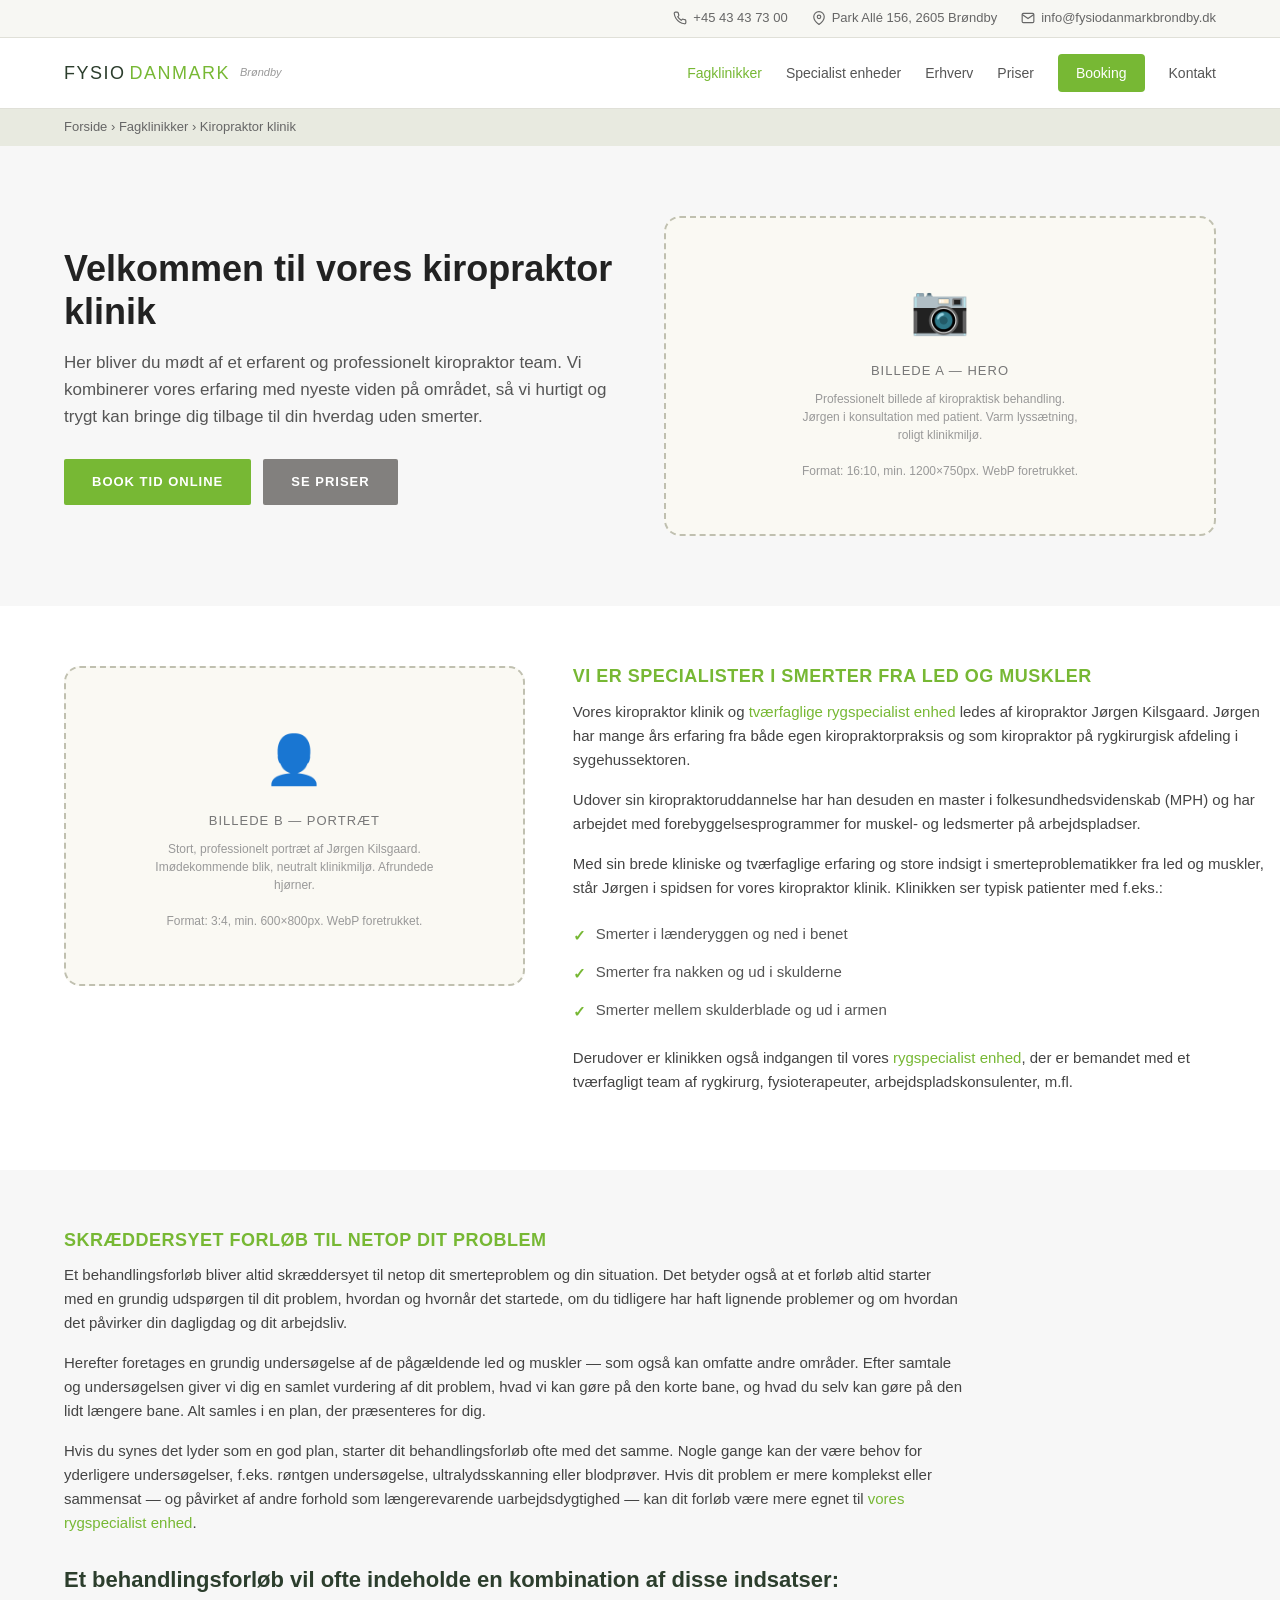
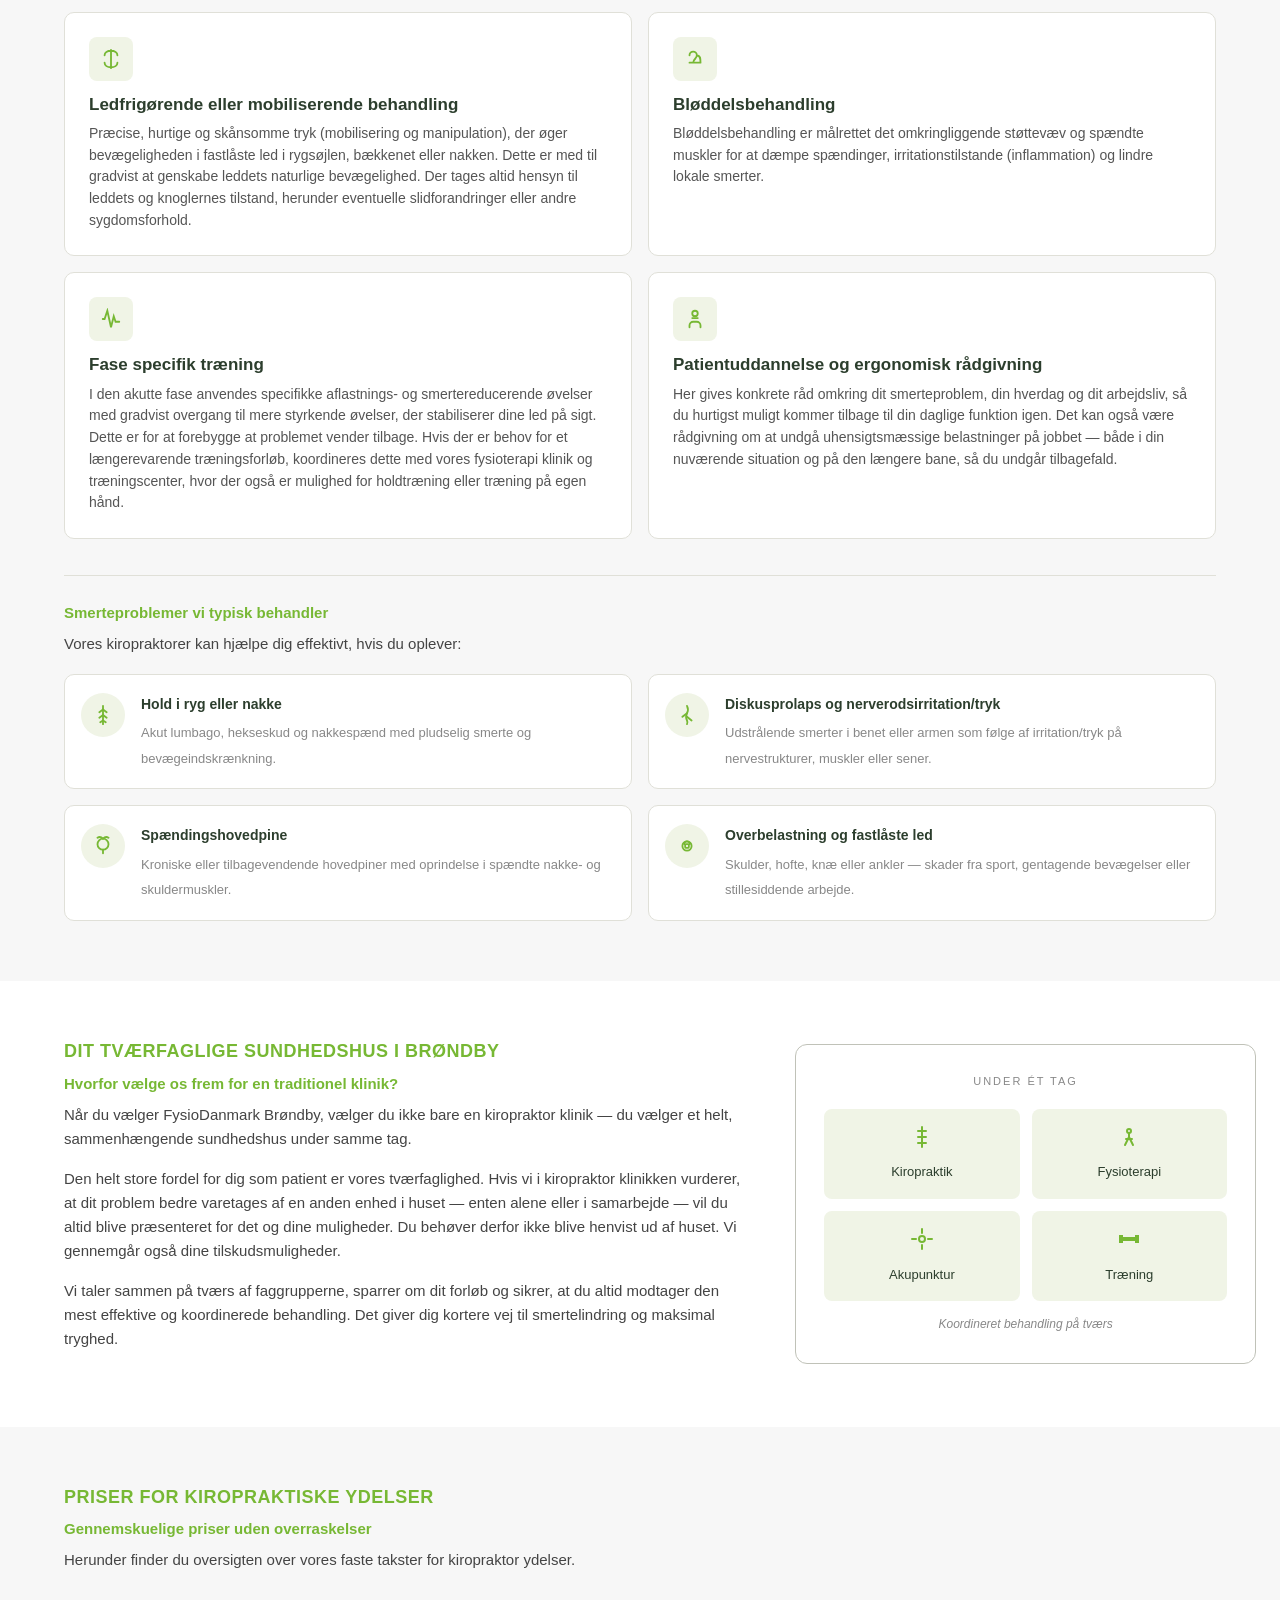
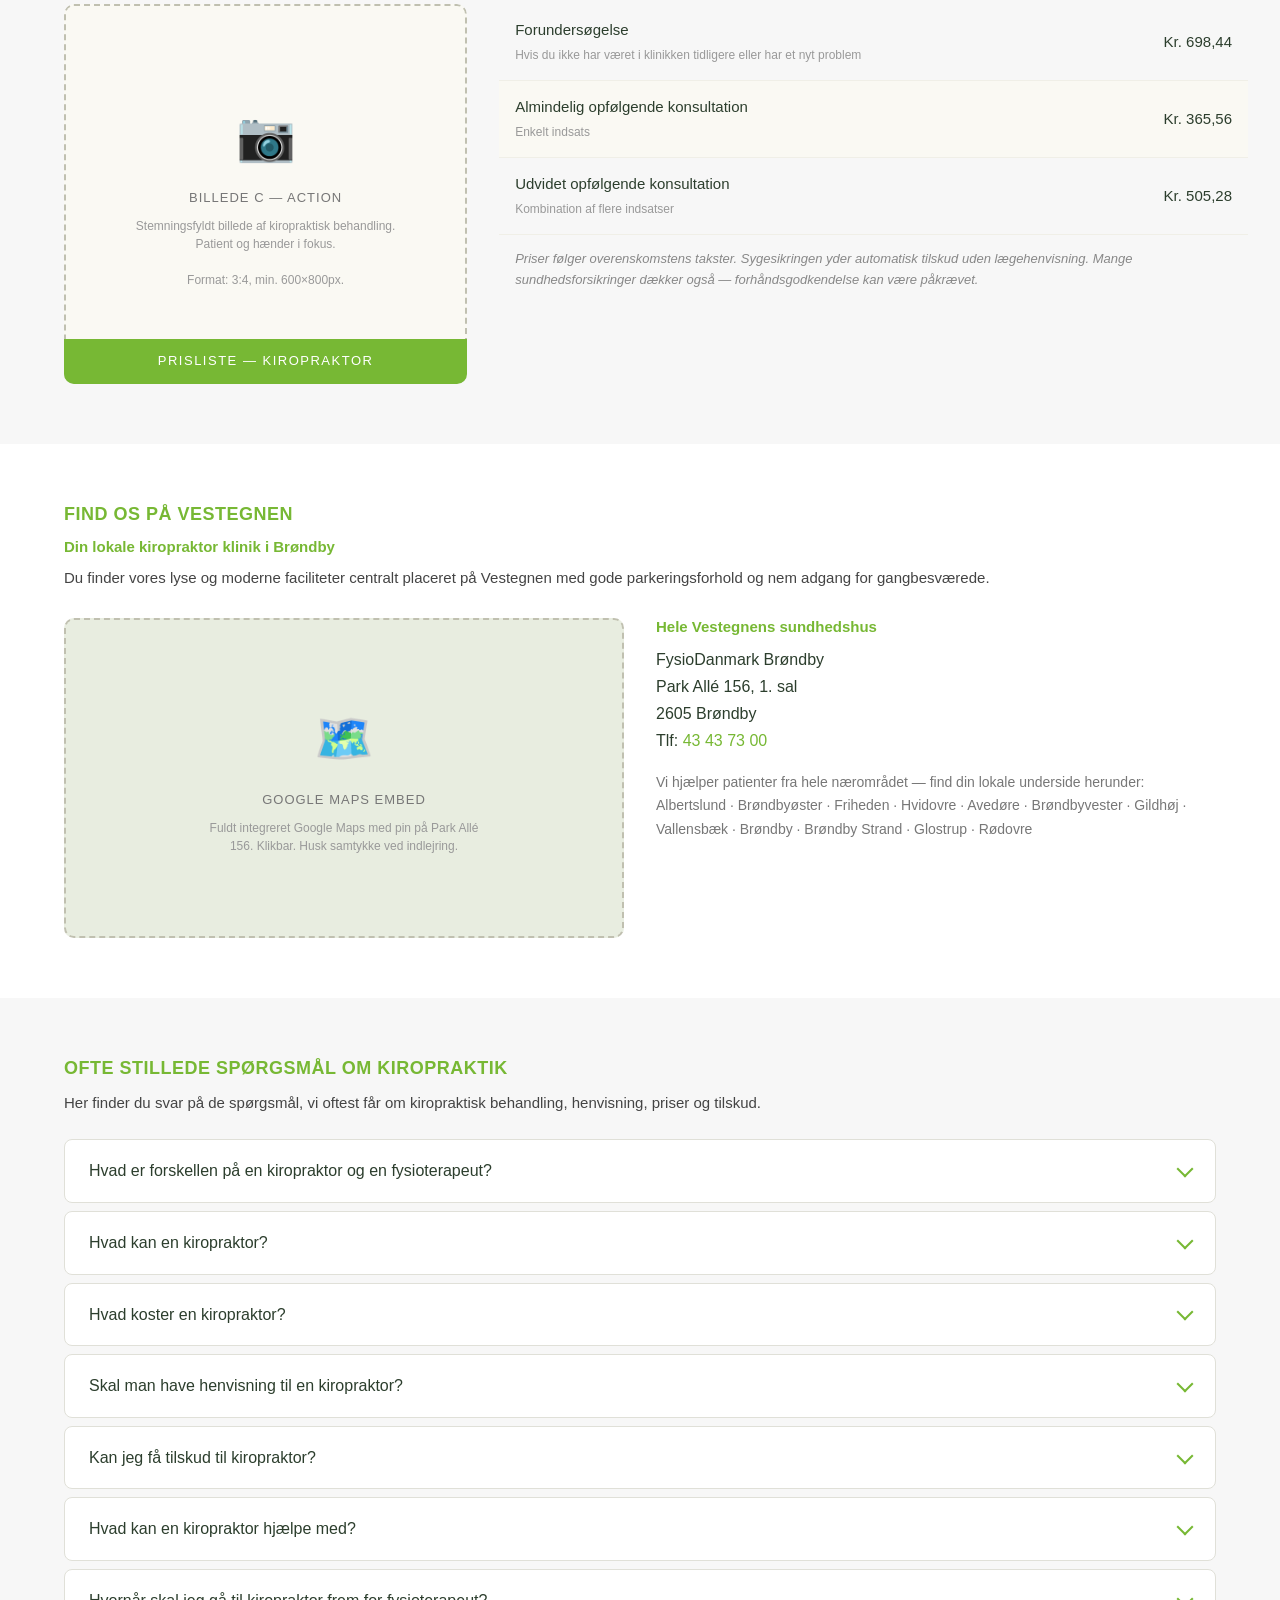
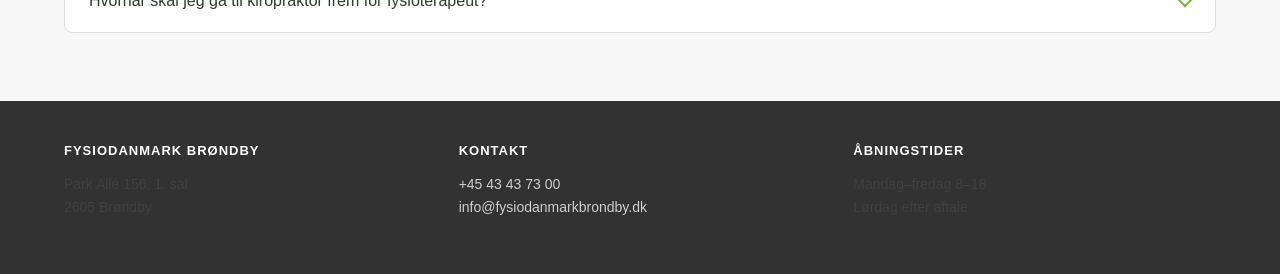
<file: kiropraktor-broendby.html>
<!DOCTYPE html>
<html lang="da">
<head>
<meta charset="UTF-8">
<meta name="viewport" content="width=device-width, initial-scale=1.0">
<title>Kiropraktor Klinik Brøndby | Tværfaglig Kiropraktisk Klinik | FysioDanmark</title>
<meta name="description" content="Leder du efter en erfaren kiropraktor i Brøndby? Hos FysioDanmark får du specialistbehandling af ryg, nakke og led i et tværfagligt sundhedshus. Se priser og book tid online.">
<meta name="robots" content="index, follow">
<link rel="canonical" href="https://fysiodanmarkbrondby.dk/kiropraktor-broendby">

<meta property="og:type" content="website">
<meta property="og:title" content="Kiropraktor Klinik Brøndby | FysioDanmark">
<meta property="og:description" content="Erfaren kiropraktor i Brøndby. Tværfaglig behandling af ryg, nakke og led. Book online.">
<meta property="og:url" content="https://fysiodanmarkbrondby.dk/kiropraktor-broendby">
<meta property="og:image" content="https://fysiodanmarkbrondby.dk/assets/images/kiropraktor-hero.jpg">

<script type="application/ld+json">
{
  "@context": "https://schema.org",
  "@type": "MedicalBusiness",
  "name": "FysioDanmark Brøndby — Kiropraktor Klinik",
  "image": "https://fysiodanmarkbrondby.dk/assets/images/kiropraktor-hero.jpg",
  "url": "https://fysiodanmarkbrondby.dk/kiropraktor-broendby",
  "telephone": "+45 43 43 73 00",
  "email": "info@fysiodanmarkbrondby.dk",
  "address": {
    "@type": "PostalAddress",
    "streetAddress": "Park Allé 156, 1. sal",
    "addressLocality": "Brøndby",
    "postalCode": "2605",
    "addressCountry": "DK"
  },
  "medicalSpecialty": "Chiropractic",
  "openingHoursSpecification": [{
    "@type": "OpeningHoursSpecification",
    "dayOfWeek": ["Monday","Tuesday","Wednesday","Thursday","Friday"],
    "opens": "08:00",
    "closes": "18:00"
  }],
  "areaServed": ["Brøndby","Brøndbyøster","Brøndbyvester","Albertslund","Hvidovre","Vallensbæk","Glostrup","Rødovre","Avedøre"]
}
</script>

<script type="application/ld+json">
{
  "@context": "https://schema.org",
  "@type": "BreadcrumbList",
  "itemListElement": [
    { "@type": "ListItem", "position": 1, "name": "Forside", "item": "https://fysiodanmarkbrondby.dk/" },
    { "@type": "ListItem", "position": 2, "name": "Fagklinikker", "item": "https://fysiodanmarkbrondby.dk/fagklinikker" },
    { "@type": "ListItem", "position": 3, "name": "Kiropraktor klinik", "item": "https://fysiodanmarkbrondby.dk/kiropraktor-broendby" }
  ]
}
</script>

<script type="application/ld+json">
{
  "@context": "https://schema.org",
  "@type": "Physician",
  "name": "Jørgen Kilsgaard",
  "jobTitle": "Kiropraktor, MPH",
  "worksFor": {
    "@type": "MedicalBusiness",
    "name": "FysioDanmark Brøndby"
  },
  "medicalSpecialty": "Chiropractic",
  "description": "Kiropraktor med mange års erfaring fra egen praksis og rygkirurgisk afdeling i sygehussektoren. Har master i folkesundhedsvidenskab og arbejdet med forebyggelsesprogrammer på arbejdspladser."
}
</script>

<script type="application/ld+json">
{
  "@context": "https://schema.org",
  "@type": "FAQPage",
  "mainEntity": [
    {
      "@type": "Question",
      "name": "Hvad er forskellen på en kiropraktor og en fysioterapeut?",
      "acceptedAnswer": {
        "@type": "Answer",
        "text": "Selvom begge faggrupper behandler muskler og led, adskiller uddannelsen og tilgangen sig. En kiropraktor er universitetsuddannet og har en dybdegående medicinsk baggrund, der giver ret til selvstændigt at diagnosticere samt henvise til f.eks. røntgen eller MR-scanning. Kiropraktoren har særligt fokus på leddenes funktion og hvordan de påvirker muskel- og nervesystemet, mens fysioterapeuten typisk fokuserer mere på bløddele, genoptræning, muskelbalancer og bevægemønstre."
      }
    },
    {
      "@type": "Question",
      "name": "Hvad kan en kiropraktor?",
      "acceptedAnswer": {
        "@type": "Answer",
        "text": "En kiropraktor er specialist i at undersøge, diagnosticere, forebygge og behandle smerter og funktionsforstyrrelser i hele kroppens bevægeapparat — med særligt fokus på rygsøjlen, bækkenet og kroppens led. Kiropraktoren kan udføre præcise ledfrigørende behandlinger, give medicinsk rådgivning og sammensætte skræddersyede træningsforløb."
      }
    },
    {
      "@type": "Question",
      "name": "Hvad koster en kiropraktor?",
      "acceptedAnswer": {
        "@type": "Answer",
        "text": "Priserne følger de gældende takster under overenskomsten. En forundersøgelse eller undersøgelse af et nyt problem koster typisk omkring 700 kr. og en opfølgende konsultation typisk 500 kr."
      }
    },
    {
      "@type": "Question",
      "name": "Skal man have henvisning til en kiropraktor?",
      "acceptedAnswer": {
        "@type": "Answer",
        "text": "Nej, du behøver ikke en henvisning fra din egen læge for at bestille tid hos en kiropraktor. Du kan kontakte os direkte og booke en tid, når du har brug for det. Du får automatisk det offentlige sygesikringstilskud trukket fra din regning."
      }
    },
    {
      "@type": "Question",
      "name": "Kan jeg få tilskud til kiropraktor?",
      "acceptedAnswer": {
        "@type": "Answer",
        "text": "Ja. Du får automatisk sygesikringstilskud trukket fra din regning uden lægehenvisning. Mange sundhedsforsikringer dækker også et behandlingsforløb hos kiropraktor — det kræver typisk en forhåndsgodkendelse direkte fra dit forsikringsselskab, ikke en lægehenvisning."
      }
    },
    {
      "@type": "Question",
      "name": "Hvad kan en kiropraktor hjælpe med?",
      "acceptedAnswer": {
        "@type": "Answer",
        "text": "En kiropraktor kan hjælpe med en lang række akutte og kroniske smerter i kroppen. Det gælder blandt andet hold i ryggen (lumbago), hold i nakken, diskusprolaps, spændingshovedpine, iskiassmerter, samt overbelastningsskader og smerter i skulder, hofte eller knæ."
      }
    },
    {
      "@type": "Question",
      "name": "Hvornår skal jeg gå til kiropraktor frem for fysioterapeut?",
      "acceptedAnswer": {
        "@type": "Answer",
        "text": "Du bør vælge en kiropraktor, hvis du har brug for at få stillet en præcis diagnose på dine smerter, hvis du oplever akutte, låste led, eller hvis dine smerter stråler ud i arme eller ben. Hos FysioDanmark Brøndby samarbejder vores kiropraktor og fysioterapeuter tæt — hvis dit problem løses bedst af den anden faggruppe (eller i en kombination), guider vi dig automatisk over til den rette specialist."
      }
    }
  ]
}
</script>

<style>
*, *::before, *::after { box-sizing: border-box; }
html { scroll-behavior: smooth; }
body {
  margin: 0;
  font-family: -apple-system, BlinkMacSystemFont, "Segoe UI", Roboto, Oxygen, Ubuntu, Cantarell, sans-serif;
  color: #2c3e2d;
  line-height: 1.6;
  background: #ffffff;
  font-size: 16px;
}
img { max-width: 100%; height: auto; display: block; }
a { color: #77B834; text-decoration: none; }
a:hover { text-decoration: underline; }

/* Header */
.top-bar { background: #f7f7f3; padding: 8px 0; font-size: 13px; color: #666; border-bottom: 1px solid #e0e0d8; }
.top-bar-inner { max-width: 1200px; margin: 0 auto; padding: 0 24px; display: flex; gap: 24px; justify-content: flex-end; flex-wrap: wrap; }
.top-bar a { color: #666; }
.top-bar-item { display: inline-flex; align-items: center; gap: 6px; }
.top-bar-item svg { width: 14px; height: 14px; }

.main-nav { background: white; padding: 16px 0; border-bottom: 1px solid #e0e0d8; position: sticky; top: 0; z-index: 100; }
.main-nav-inner { max-width: 1200px; margin: 0 auto; padding: 0 24px; display: flex; align-items: center; justify-content: space-between; }
.logo { display: flex; align-items: center; gap: 4px; text-decoration: none; }
.logo-fysio { font-weight: 500; font-size: 18px; color: #2c3e2d; letter-spacing: 1.5px; }
.logo-danmark { font-size: 18px; color: #77B834; letter-spacing: 1.5px; }
.logo-broendby { font-size: 11px; color: #999; font-style: italic; margin-left: 6px; }

.nav-menu { display: flex; gap: 24px; align-items: center; font-size: 14px; }
.nav-menu a { color: #555; }
.nav-menu a.active { color: #77B834; font-weight: 500; }
.nav-cta { background: #77B834; color: white !important; padding: 8px 18px; border-radius: 4px; font-weight: 500; }
.nav-cta:hover { background: #6ba134; text-decoration: none; }

.breadcrumbs { background: #e8eae0; padding: 8px 0; font-size: 13px; color: #666; }
.breadcrumbs-inner { max-width: 1200px; margin: 0 auto; padding: 0 24px; }
.breadcrumbs a { color: #666; }

/* Section base */
section { padding: 60px 0; }
.container { max-width: 1200px; margin: 0 auto; padding: 0 24px; }
h1, h2, h3 { font-weight: 700; line-height: 1.2; margin-top: 0; }
h1 { font-size: 36px; margin-bottom: 16px; color: #222; }
h2 { font-size: 18px; margin-bottom: 12px; color: #77B834; text-transform: uppercase; letter-spacing: 0.5px; }
h3 { font-size: 15px; margin-bottom: 10px; color: #77B834; }
p { margin: 0 0 16px; color: #444; font-size: 15px; }

/* Hero */
.hero {
  background: #F7F7F7;
  padding: 70px 0;
}
.hero-grid { display: grid; grid-template-columns: 1fr 1fr; gap: 48px; align-items: center; }
.hero-subtitle { font-size: 17px; color: #555; margin-bottom: 28px; }
.btn-group { display: flex; gap: 12px; flex-wrap: wrap; }
.btn-primary, .btn-secondary {
  display: inline-block; padding: 13px 28px; border-radius: 2px; font-weight: 700; font-size: 13px;
  text-decoration: none; transition: all 0.2s; text-transform: uppercase; letter-spacing: 1px;
}
.btn-primary { background: #77B834; color: white; border: none; }
.btn-primary:hover { background: #68a52d; text-decoration: none; }
.btn-secondary { background: #82807E; color: white; border: none; }
.btn-secondary:hover { background: #6e6c6a; text-decoration: none; }

/* Image placeholders - Web Koncept replaces these with <img> tags */
.img-placeholder {
  background: #faf9f3;
  border: 2px dashed #c0c0b0;
  border-radius: 12px;
  padding: 32px;
  text-align: center;
  min-height: 320px;
  display: flex;
  flex-direction: column;
  align-items: center;
  justify-content: center;
  color: #999;
}
.img-placeholder-icon { font-size: 48px; margin-bottom: 12px; color: #c0c0b0; }
.img-placeholder-label { font-size: 13px; font-weight: 500; color: #777; margin-bottom: 8px; letter-spacing: 1px; }
.img-placeholder-desc { font-size: 12px; color: #999; line-height: 1.5; max-width: 280px; }
.img-placeholder.rounded { border-radius: 16px; }

/* Section 2 - Practitioner intro */
.section-practitioner { background: #ffffff; }
.practitioner-grid { display: grid; grid-template-columns: 40% 60%; gap: 48px; align-items: start; }
.practitioner-bullets { list-style: none; padding: 0; margin: 16px 0 0; }
.practitioner-bullets li {
  display: flex; gap: 10px; align-items: flex-start;
  font-size: 15px; color: #555; padding: 6px 0;
}
.practitioner-bullets li::before {
  content: "✓"; color: #77B834; font-weight: 700; flex-shrink: 0; margin-top: 2px;
}

/* Section 3 - Treatments */
.section-treatments { background: #F7F7F7; }
.treatments-intro { max-width: 900px; margin-bottom: 32px; }
.h3-treatments { color: #2c3e2d; font-size: 22px; margin-top: 24px; margin-bottom: 18px; }
.treatments-grid {
  display: grid; grid-template-columns: 1fr 1fr; gap: 16px; margin-bottom: 32px;
}
.treatment-card {
  background: white; border: 1px solid #e0e0d8; border-radius: 10px; padding: 24px;
}
.treatment-icon {
  width: 44px; height: 44px; background: #f0f4e6; border-radius: 8px;
  display: flex; align-items: center; justify-content: center; margin-bottom: 14px;
}
.treatment-icon svg { width: 22px; height: 22px; stroke: #77B834; }
.treatment-card h3 { color: #2c3e2d; font-size: 17px; margin-bottom: 8px; }
.treatment-card p { font-size: 14px; color: #555; margin: 0; line-height: 1.55; }

.conditions-block {
  margin-top: 36px; padding-top: 28px; border-top: 1px solid #e0e0d8;
}
.conditions-grid {
  list-style: none; padding: 0; margin: 0;
  display: grid; grid-template-columns: 1fr 1fr; gap: 16px;
}
.condition-card {
  display: flex; gap: 16px; align-items: flex-start;
  background: #fff; border: 1px solid #e0e0d8; border-radius: 10px;
  padding: 18px 16px; transition: box-shadow 0.2s, border-color 0.2s;
}
.condition-card:hover {
  box-shadow: 0 4px 16px rgba(44,62,45,0.09); border-color: #b6d48a;
}
.condition-icon {
  flex-shrink: 0; width: 44px; height: 44px;
  background: #f0f4e6; border-radius: 50%;
  display: flex; align-items: center; justify-content: center;
}
.condition-icon svg {
  width: 22px; height: 22px; stroke: #77B834;
}
.condition-card-text strong {
  display: block; font-size: 14px; color: #2c3e2d; font-weight: 600; margin-bottom: 4px;
}
.condition-card-text span {
  font-size: 13px; color: #888; line-height: 1.45;
}

/* Section 4 - Tværfagligt */
.section-multidisciplinary { background: #ffffff; }
.multi-grid { display: grid; grid-template-columns: 60% 40%; gap: 40px; align-items: center; }
.disciplines-box {
  background: white; border: 1px solid #c0c2b8; border-radius: 12px; padding: 28px;
}
.disciplines-label {
  font-size: 11px; color: #888; text-align: center;
  letter-spacing: 2px; margin-bottom: 18px; text-transform: uppercase; font-weight: 500;
}
.disciplines-grid { display: grid; grid-template-columns: 1fr 1fr; gap: 12px; }
.discipline-card {
  background: #f0f4e6; border-radius: 8px; padding: 16px; text-align: center;
}
.discipline-card svg { width: 24px; height: 24px; stroke: #77B834; margin-bottom: 6px; }
.discipline-card-label { font-size: 13px; color: #2c3e2d; font-weight: 500; }
.disciplines-caption {
  font-size: 12px; color: #888; text-align: center;
  margin-top: 14px; font-style: italic;
}

/* Section 5 - Prices */
.section-prices { background: #F7F7F7; }
.prices-grid { display: grid; grid-template-columns: 35% 65%; gap: 32px; align-items: start; }
.price-image-wrap {
  position: relative; min-height: 380px; border-radius: 10px; overflow: hidden;
}
.price-image-label {
  position: absolute; bottom: 0; left: 0; right: 0;
  background: #77B834; color: white; padding: 12px; font-size: 13px;
  font-weight: 500; text-align: center; letter-spacing: 1.5px;
}
.price-table { width: 100%; border-collapse: collapse; }
.price-table tr { border-bottom: 1px solid #f0efe7; }
.price-table tr:nth-child(even) { background: #faf9f3; }
.price-table td { padding: 14px 16px; font-size: 15px; color: #2c3e2d; }
.price-table td:last-child { text-align: right; font-weight: 500; white-space: nowrap; }
.price-disclaimer { font-size: 13px; color: #888; font-style: italic; margin-top: 14px; padding: 0 16px; }

/* Section 6 - Find us */
.section-location { background: #ffffff; }
.location-grid { display: grid; grid-template-columns: 1fr 1fr; gap: 32px; margin-top: 28px; }
.map-placeholder {
  background: #e8ede0; border: 2px dashed #c0c0b0; border-radius: 10px; min-height: 320px;
  display: flex; flex-direction: column; align-items: center; justify-content: center; padding: 24px;
  text-align: center;
}
.address-block { font-size: 16px; color: #2c3e2d; line-height: 1.7; margin-bottom: 16px; }
.address-block strong { font-weight: 500; }
.coverage-area { font-size: 14px; color: #777; line-height: 1.7; }

/* Section 7 - FAQ */
.section-faq { background: #F7F7F7; }
.faq-list { margin-top: 24px; }
details.faq-item {
  background: #ffffff; border-radius: 8px; margin-bottom: 8px; padding: 0;
  border: 1px solid #e0e0d8; transition: border-color 0.2s;
}
details.faq-item[open] { border-color: #d0e0b8; background: #ffffff; }
details.faq-item summary {
  padding: 18px 24px; cursor: pointer; font-size: 16px; font-weight: 500; color: #2c3e2d;
  list-style: none; display: flex; justify-content: space-between; align-items: center; gap: 12px;
}
details.faq-item summary::-webkit-details-marker { display: none; }
details.faq-item summary::after {
  content: ""; width: 12px; height: 12px;
  border-right: 2px solid #77B834; border-bottom: 2px solid #77B834;
  transform: rotate(45deg); transition: transform 0.2s; flex-shrink: 0; margin-top: -4px;
}
details.faq-item[open] summary::after { transform: rotate(-135deg); margin-top: 4px; }
details.faq-item .faq-answer {
  padding: 0 24px 20px; font-size: 15px; color: #555; line-height: 1.65;
}

/* Footer */
.site-footer { background: #323232; color: white; padding: 40px 0; }
.footer-grid { display: grid; grid-template-columns: 1fr 1fr 1fr; gap: 32px; }
.footer-heading { color: #ffffff; font-size: 13px; font-weight: 700; margin: 0 0 12px; text-transform: uppercase; letter-spacing: 1px; }
.footer-text { font-size: 14px; opacity: 0.85; line-height: 1.6; }
.footer-text a { color: white; opacity: 0.9; }

/* Responsive */
@media (max-width: 900px) {
  h1 { font-size: 30px; }
  h2 { font-size: 24px; }
  .hero-grid,
  .practitioner-grid,
  .multi-grid,
  .prices-grid,
  .location-grid,
  .footer-grid { grid-template-columns: 1fr; gap: 32px; }
  .multi-grid { grid-template-columns: 1fr; }
  .treatments-grid { grid-template-columns: 1fr; }
  .conditions-grid { grid-template-columns: 1fr; }
  .nav-menu { display: none; }
  section { padding: 40px 0; }
  .hero { padding: 50px 0; }
  .top-bar-inner { justify-content: center; }
}

@media (max-width: 600px) {
  h1 { font-size: 26px; }
  .btn-primary, .btn-secondary { width: 100%; text-align: center; }
}
</style>
</head>
<body>

<div class="top-bar">
  <div class="top-bar-inner">
    <span class="top-bar-item"><svg viewBox="0 0 24 24" fill="none" stroke="currentColor" stroke-width="2"><path d="M22 16.92v3a2 2 0 0 1-2.18 2 19.79 19.79 0 0 1-8.63-3.07 19.5 19.5 0 0 1-6-6 19.79 19.79 0 0 1-3.07-8.67A2 2 0 0 1 4.11 2h3a2 2 0 0 1 2 1.72c.13.96.37 1.9.72 2.81a2 2 0 0 1-.45 2.11L8.09 9.91a16 16 0 0 0 6 6l1.27-1.27a2 2 0 0 1 2.11-.45c.91.35 1.85.59 2.81.72A2 2 0 0 1 22 16.92z"/></svg> +45 43 43 73 00</span>
    <span class="top-bar-item"><svg viewBox="0 0 24 24" fill="none" stroke="currentColor" stroke-width="2"><path d="M21 10c0 7-9 13-9 13s-9-6-9-13a9 9 0 0 1 18 0z"/><circle cx="12" cy="10" r="3"/></svg> Park Allé 156, 2605 Brøndby</span>
    <span class="top-bar-item"><svg viewBox="0 0 24 24" fill="none" stroke="currentColor" stroke-width="2"><path d="M4 4h16c1.1 0 2 .9 2 2v12c0 1.1-.9 2-2 2H4c-1.1 0-2-.9-2-2V6c0-1.1.9-2 2-2z"/><polyline points="22,6 12,13 2,6"/></svg> info@fysiodanmarkbrondby.dk</span>
  </div>
</div>

<nav class="main-nav">
  <div class="main-nav-inner">
    <a href="/" class="logo">
      <span class="logo-fysio">FYSIO</span><span class="logo-danmark">DANMARK</span><span class="logo-broendby">Brøndby</span>
    </a>
    <div class="nav-menu">
      <a href="/fagklinikker" class="active">Fagklinikker</a>
      <a href="/specialist-enheder">Specialist enheder</a>
      <a href="/erhverv">Erhverv</a>
      <a href="/priser">Priser</a>
      <a href="/book" class="nav-cta">Booking</a>
      <a href="/kontakt">Kontakt</a>
    </div>
  </div>
</nav>

<div class="breadcrumbs">
  <div class="breadcrumbs-inner">
    <a href="/">Forside</a> › <a href="/fagklinikker">Fagklinikker</a> › Kiropraktor klinik
  </div>
</div>

<!-- SEKTION 1: HERO -->
<section class="hero">
  <div class="container">
    <div class="hero-grid">
      <div>
        <h1>Velkommen til vores kiropraktor klinik</h1>
        <p class="hero-subtitle">Her bliver du mødt af et erfarent og professionelt kiropraktor team. Vi kombinerer vores erfaring med nyeste viden på området, så vi hurtigt og trygt kan bringe dig tilbage til din hverdag uden smerter.</p>
        <div class="btn-group">
          <a href="/book" class="btn-primary">Book tid online</a>
          <a href="#priser" class="btn-secondary">Se priser</a>
        </div>
      </div>
      <div>
        <!-- BILLEDE A: Hero-foto. Erstattes af Web Koncept med <img src="assets/images/kiropraktor-hero.webp" alt="Kiropraktor Jørgen Kilsgaard i konsultation med patient i FysioDanmark Brøndby"> -->
        <div class="img-placeholder rounded">
          <div class="img-placeholder-icon">📷</div>
          <div class="img-placeholder-label">BILLEDE A — HERO</div>
          <div class="img-placeholder-desc">Professionelt billede af kiropraktisk behandling. Jørgen i konsultation med patient. Varm lyssætning, roligt klinikmiljø. <br><br>Format: 16:10, min. 1200×750px. WebP foretrukket.</div>
        </div>
      </div>
    </div>
  </div>
</section>

<!-- SEKTION 2: PRÆSENTATION AF JØRGEN -->
<section class="section-practitioner">
  <div class="container">
    <div class="practitioner-grid">
      <div>
        <!-- BILLEDE B: Portræt. Erstattes med <img src="assets/images/kiropraktor-portraet-joergen.webp" alt="Jørgen Kilsgaard, kiropraktor MPH hos FysioDanmark Brøndby"> -->
        <div class="img-placeholder rounded">
          <div class="img-placeholder-icon">👤</div>
          <div class="img-placeholder-label">BILLEDE B — PORTRÆT</div>
          <div class="img-placeholder-desc">Stort, professionelt portræt af Jørgen Kilsgaard. Imødekommende blik, neutralt klinikmiljø. Afrundede hjørner.<br><br>Format: 3:4, min. 600×800px. WebP foretrukket.</div>
        </div>
      </div>
      <div>
        <h2>Vi er specialister i smerter fra led og muskler</h2>
        <p>Vores kiropraktor klinik og <a href="/rygspecialist-enheden">tværfaglige rygspecialist enhed</a> ledes af kiropraktor Jørgen Kilsgaard. Jørgen har mange års erfaring fra både egen kiropraktorpraksis og som kiropraktor på rygkirurgisk afdeling i sygehussektoren.</p>
        <p>Udover sin kiropraktoruddannelse har han desuden en master i folkesundhedsvidenskab (MPH) og har arbejdet med forebyggelsesprogrammer for muskel- og ledsmerter på arbejdspladser.</p>
        <p>Med sin brede kliniske og tværfaglige erfaring og store indsigt i smerteproblematikker fra led og muskler, står Jørgen i spidsen for vores kiropraktor klinik. Klinikken ser typisk patienter med f.eks.:</p>
        <ul class="practitioner-bullets">
          <li>Smerter i lænderyggen og ned i benet</li>
          <li>Smerter fra nakken og ud i skulderne</li>
          <li>Smerter mellem skulderblade og ud i armen</li>
        </ul>
        <p style="margin-top:16px;">Derudover er klinikken også indgangen til vores <a href="/rygspecialist-enheden">rygspecialist enhed</a>, der er bemandet med et tværfagligt team af rygkirurg, fysioterapeuter, arbejdspladskonsulenter, m.fl.</p>
      </div>
    </div>
  </div>
</section>

<!-- SEKTION 3: BEHANDLINGER -->
<section class="section-treatments">
  <div class="container">
    <h2>Skræddersyet forløb til netop dit problem</h2>
    <div class="treatments-intro">
      <p>Et behandlingsforløb bliver altid skræddersyet til netop dit smerteproblem og din situation. Det betyder også at et forløb altid starter med en grundig udspørgen til dit problem, hvordan og hvornår det startede, om du tidligere har haft lignende problemer og om hvordan det påvirker din dagligdag og dit arbejdsliv.</p>
      <p>Herefter foretages en grundig undersøgelse af de pågældende led og muskler — som også kan omfatte andre områder. Efter samtale og undersøgelsen giver vi dig en samlet vurdering af dit problem, hvad vi kan gøre på den korte bane, og hvad du selv kan gøre på den lidt længere bane. Alt samles i en plan, der præsenteres for dig.</p>
      <p>Hvis du synes det lyder som en god plan, starter dit behandlingsforløb ofte med det samme. Nogle gange kan der være behov for yderligere undersøgelser, f.eks. røntgen undersøgelse, ultralydsskanning eller blodprøver. Hvis dit problem er mere komplekst eller sammensat — og påvirket af andre forhold som længerevarende uarbejdsdygtighed — kan dit forløb være mere egnet til <a href="/rygspecialist-enheden">vores rygspecialist enhed</a>.</p>
    </div>

    <h3 class="h3-treatments">Et behandlingsforløb vil ofte indeholde en kombination af disse indsatser:</h3>

    <div class="treatments-grid">
      <div class="treatment-card">
        <div class="treatment-icon">
          <svg viewBox="0 0 24 24" fill="none" stroke-width="2" stroke-linecap="round"><path d="M12 2v20M5 8c0-3 3-5 7-5s7 2 7 5M5 16c0 3 3 5 7 5s7-2 7-5"/></svg>
        </div>
        <h3>Ledfrigørende eller mobiliserende behandling</h3>
        <p>Præcise, hurtige og skånsomme tryk (mobilisering og manipulation), der øger bevægeligheden i fastlåste led i rygsøjlen, bækkenet eller nakken. Dette er med til gradvist at genskabe leddets naturlige bevægelighed. Der tages altid hensyn til leddets og knoglernes tilstand, herunder eventuelle slidforandringer eller andre sygdomsforhold.</p>
      </div>
      <div class="treatment-card">
        <div class="treatment-icon">
          <svg viewBox="0 0 24 24" fill="none" stroke-width="2" stroke-linecap="round"><path d="M14 8a4 4 0 1 0-8 0M14 8c0 4-4 4-4 8M14 8c4 0 4 4 4 8M6 16h12"/></svg>
        </div>
        <h3>Bløddelsbehandling</h3>
        <p>Bløddelsbehandling er målrettet det omkringliggende støttevæv og spændte muskler for at dæmpe spændinger, irritationstilstande (inflammation) og lindre lokale smerter.</p>
      </div>
      <div class="treatment-card">
        <div class="treatment-icon">
          <svg viewBox="0 0 24 24" fill="none" stroke-width="2" stroke-linecap="round"><path d="M3 12h2l3-9 4 18 3-12 2 6h4"/></svg>
        </div>
        <h3>Fase specifik træning</h3>
        <p>I den akutte fase anvendes specifikke aflastnings- og smertereducerende øvelser med gradvist overgang til mere styrkende øvelser, der stabiliserer dine led på sigt. Dette er for at forebygge at problemet vender tilbage. Hvis der er behov for et længerevarende træningsforløb, koordineres dette med vores fysioterapi klinik og træningscenter, hvor der også er mulighed for holdtræning eller træning på egen hånd.</p>
      </div>
      <div class="treatment-card">
        <div class="treatment-icon">
          <svg viewBox="0 0 24 24" fill="none" stroke-width="2" stroke-linecap="round"><circle cx="12" cy="6" r="3"/><path d="M6 21v-2a4 4 0 0 1 4-4h4a4 4 0 0 1 4 4v2"/><path d="M9 11h6"/></svg>
        </div>
        <h3>Patientuddannelse og ergonomisk rådgivning</h3>
        <p>Her gives konkrete råd omkring dit smerteproblem, din hverdag og dit arbejdsliv, så du hurtigst muligt kommer tilbage til din daglige funktion igen. Det kan også være rådgivning om at undgå uhensigtsmæssige belastninger på jobbet — både i din nuværende situation og på den længere bane, så du undgår tilbagefald.</p>
      </div>
    </div>

    <div class="conditions-block">
      <h3>Smerteproblemer vi typisk behandler</h3>
      <p style="margin-bottom: 18px;">Vores kiropraktorer kan hjælpe dig effektivt, hvis du oplever:</p>
      <ul class="conditions-grid">
        <li class="condition-card">
          <div class="condition-icon">
            <svg viewBox="0 0 24 24" fill="none" stroke-width="2" stroke-linecap="round" stroke-linejoin="round">
              <!-- Spine/back: vertical line with horizontal ribs -->
              <line x1="12" y1="2" x2="12" y2="22"/>
              <line x1="12" y1="6" x2="8" y2="9"/><line x1="12" y1="6" x2="16" y2="9"/>
              <line x1="12" y1="12" x2="8" y2="15"/><line x1="12" y1="12" x2="16" y2="15"/>
              <line x1="12" y1="18" x2="9" y2="20"/><line x1="12" y1="18" x2="15" y2="20"/>
            </svg>
          </div>
          <div class="condition-card-text">
            <strong>Hold i ryg eller nakke</strong>
            <span>Akut lumbago, hekseskud og nakkespænd med pludselig smerte og bevægeindskrænkning.</span>
          </div>
        </li>
        <li class="condition-card">
          <div class="condition-icon">
            <svg viewBox="0 0 24 24" fill="none" stroke-width="2" stroke-linecap="round" stroke-linejoin="round">
              <!-- Nerve: zigzag down the leg -->
              <path d="M12 2 Q14 6 12 10 Q10 14 12 18 Q13 20 12 22"/>
              <path d="M12 10 L7 14"/><path d="M12 14 L17 18"/>
            </svg>
          </div>
          <div class="condition-card-text">
            <strong>Diskusprolaps og nerverodsirritation/tryk</strong>
            <span>Udstrålende smerter i benet eller armen som følge af irritation/tryk på nervestrukturer, muskler eller sener.</span>
          </div>
        </li>
        <li class="condition-card">
          <div class="condition-icon">
            <svg viewBox="0 0 24 24" fill="none" stroke-width="2" stroke-linecap="round" stroke-linejoin="round">
              <!-- Head with tension lines -->
              <circle cx="12" cy="10" r="6"/>
              <path d="M12 4 Q15 1 18 3"/><path d="M12 4 Q9 1 6 3"/>
              <line x1="12" y1="16" x2="12" y2="20"/>
            </svg>
          </div>
          <div class="condition-card-text">
            <strong>Spændingshovedpine</strong>
            <span>Kroniske eller tilbagevendende hovedpiner med oprindelse i spændte nakke- og skuldermuskler.</span>
          </div>
        </li>
        <li class="condition-card">
          <div class="condition-icon">
            <svg viewBox="0 0 24 24" fill="none" stroke-width="2" stroke-linecap="round" stroke-linejoin="round">
              <!-- Joint/circle with lock -->
              <circle cx="12" cy="12" r="5"/>
              <path d="M9 10 Q9 7 12 7 Q15 7 15 10"/>
              <rect x="10" y="10" width="4" height="4" rx="1"/>
            </svg>
          </div>
          <div class="condition-card-text">
            <strong>Overbelastning og fastlåste led</strong>
            <span>Skulder, hofte, knæ eller ankler — skader fra sport, gentagende bevægelser eller stillesiddende arbejde.</span>
          </div>
        </li>
      </ul>
    </div>
  </div>
</section>

<!-- SEKTION 4: TVÆRFAGLIGT SUNDHEDSHUS -->
<section class="section-multidisciplinary">
  <div class="container">
    <div class="multi-grid">
      <div>
        <h2>Dit tværfaglige sundhedshus i Brøndby</h2>
        <h3>Hvorfor vælge os frem for en traditionel klinik?</h3>
        <p>Når du vælger FysioDanmark Brøndby, vælger du ikke bare en kiropraktor klinik — du vælger et helt, sammenhængende sundhedshus under samme tag.</p>
        <p>Den helt store fordel for dig som patient er vores tværfaglighed. Hvis vi i kiropraktor klinikken vurderer, at dit problem bedre varetages af en anden enhed i huset — enten alene eller i samarbejde — vil du altid blive præsenteret for det og dine muligheder. Du behøver derfor ikke blive henvist ud af huset. Vi gennemgår også dine tilskudsmuligheder.</p>
        <p>Vi taler sammen på tværs af faggrupperne, sparrer om dit forløb og sikrer, at du altid modtager den mest effektive og koordinerede behandling. Det giver dig kortere vej til smertelindring og maksimal tryghed.</p>
      </div>
      <div class="disciplines-box">
        <div class="disciplines-label">Under ét tag</div>
        <div class="disciplines-grid">
          <div class="discipline-card">
            <svg viewBox="0 0 24 24" fill="none" stroke-width="2" stroke-linecap="round"><path d="M12 2v20M8 6h8M8 12h8M8 18h8"/></svg>
            <div class="discipline-card-label">Kiropraktik</div>
          </div>
          <div class="discipline-card">
            <svg viewBox="0 0 24 24" fill="none" stroke-width="2" stroke-linecap="round"><circle cx="12" cy="6" r="2"/><path d="M12 8v4l-4 8M12 12l4 8M9 14h6"/></svg>
            <div class="discipline-card-label">Fysioterapi</div>
          </div>
          <div class="discipline-card">
            <svg viewBox="0 0 24 24" fill="none" stroke-width="2" stroke-linecap="round"><circle cx="12" cy="12" r="3"/><path d="M12 2v4M12 18v4M2 12h4M18 12h4"/></svg>
            <div class="discipline-card-label">Akupunktur</div>
          </div>
          <div class="discipline-card">
            <svg viewBox="0 0 24 24" fill="none" stroke-width="2" stroke-linecap="round"><rect x="3" y="9" width="2" height="6"/><rect x="19" y="9" width="2" height="6"/><rect x="6" y="11" width="12" height="2"/></svg>
            <div class="discipline-card-label">Træning</div>
          </div>
        </div>
        <div class="disciplines-caption">Koordineret behandling på tværs</div>
      </div>
    </div>
  </div>
</section>

<!-- SEKTION 5: PRISLISTE -->
<section class="section-prices" id="priser">
  <div class="container">
    <h2>Priser for kiropraktiske ydelser</h2>
    <h3>Gennemskuelige priser uden overraskelser</h3>
    <p style="margin-bottom: 32px;">Herunder finder du oversigten over vores faste takster for kiropraktor ydelser.</p>

    <div class="prices-grid">
      <div>
        <!-- BILLEDE C: Action-billede prisliste. Erstattes med <img src="assets/images/kiropraktor-action.webp" alt="Kiropraktisk behandling hos FysioDanmark Brøndby"> -->
        <div class="price-image-wrap">
          <div class="img-placeholder" style="min-height: 380px; border-radius: 10px; margin: 0;">
            <div class="img-placeholder-icon">📷</div>
            <div class="img-placeholder-label">BILLEDE C — ACTION</div>
            <div class="img-placeholder-desc">Stemningsfyldt billede af kiropraktisk behandling. Patient og hænder i fokus.<br><br>Format: 3:4, min. 600×800px.</div>
          </div>
          <div class="price-image-label">PRISLISTE — KIROPRAKTOR</div>
        </div>
      </div>
      <div>
        <table class="price-table">
          <tbody>
            <tr><td>Forundersøgelse<br><small style="color:#999;font-size:12px;">Hvis du ikke har været i klinikken tidligere eller har et nyt problem</small></td><td>Kr. 698,44</td></tr>
            <tr><td>Almindelig opfølgende konsultation<br><small style="color:#999;font-size:12px;">Enkelt indsats</small></td><td>Kr. 365,56</td></tr>
            <tr><td>Udvidet opfølgende konsultation<br><small style="color:#999;font-size:12px;">Kombination af flere indsatser</small></td><td>Kr. 505,28</td></tr>
          </tbody>
        </table>
        <div class="price-disclaimer">Priser følger overenskomstens takster. Sygesikringen yder automatisk tilskud uden lægehenvisning. Mange sundhedsforsikringer dækker også — forhåndsgodkendelse kan være påkrævet.</div>
      </div>
    </div>
  </div>
</section>

<!-- SEKTION 6: FIND OS -->
<section class="section-location">
  <div class="container">
    <h2>Find os på Vestegnen</h2>
    <h3>Din lokale kiropraktor klinik i Brøndby</h3>
    <p>Du finder vores lyse og moderne faciliteter centralt placeret på Vestegnen med gode parkeringsforhold og nem adgang for gangbesværede.</p>

    <div class="location-grid">
      <div class="map-placeholder">
        <!-- KORT: Erstattes af Web Koncept med Google Maps iframe-embed eller anden lazy-loaded map-løsning (samtykke påkrævet) -->
        <div class="img-placeholder-icon">🗺️</div>
        <div class="img-placeholder-label">GOOGLE MAPS EMBED</div>
        <div class="img-placeholder-desc">Fuldt integreret Google Maps med pin på Park Allé 156. Klikbar. Husk samtykke ved indlejring.</div>
      </div>
      <div>
        <h3>Hele Vestegnens sundhedshus</h3>
        <p class="address-block">
          <strong>FysioDanmark Brøndby</strong><br>
          Park Allé 156, 1. sal<br>
          2605 Brøndby<br>
          Tlf: <a href="tel:+4543437300">43 43 73 00</a>
        </p>
        <p class="coverage-area">Vi hjælper patienter fra hele nærområdet — find din lokale underside herunder: Albertslund · Brøndbyøster · Friheden · Hvidovre · Avedøre · Brøndbyvester · Gildhøj · Vallensbæk · Brøndby · Brøndby Strand · Glostrup · Rødovre</p>
      </div>
    </div>
  </div>
</section>

<!-- SEKTION 7: FAQ -->
<section class="section-faq">
  <div class="container">
    <h2>Ofte stillede spørgsmål om kiropraktik</h2>
    <p>Her finder du svar på de spørgsmål, vi oftest får om kiropraktisk behandling, henvisning, priser og tilskud.</p>

    <div class="faq-list">
      <details class="faq-item">
        <summary>Hvad er forskellen på en kiropraktor og en fysioterapeut?</summary>
        <div class="faq-answer">Selvom begge faggrupper behandler muskler og led, adskiller uddannelsen og tilgangen sig. En kiropraktor er universitetsuddannet og har en dybdegående medicinsk baggrund, der giver ret til selvstændigt at diagnosticere (stille diagnoser) samt henvise til f.eks. røntgen eller MR-scanning. Kiropraktoren har særligt fokus på leddenes funktion og hvordan de påvirker muskel- og nervesystemet, mens fysioterapeuten typisk fokuserer mere på bløddele, genoptræning, muskelbalancer og bevægemønstre.</div>
      </details>

      <details class="faq-item">
        <summary>Hvad kan en kiropraktor?</summary>
        <div class="faq-answer">En kiropraktor er specialist i at undersøge, diagnosticere, forebygge og behandle smerter og funktionsforstyrrelser i hele kroppens bevægeapparat — med særligt fokus på rygsøjlen, bækkenet og kroppens led. Kiropraktoren kan udføre præcise ledfrigørende behandlinger, give medicinsk rådgivning og sammensætte skræddersyede træningsforløb.</div>
      </details>

      <details class="faq-item">
        <summary>Hvad koster en kiropraktor?</summary>
        <div class="faq-answer">Priserne følger de gældende takster under overenskomsten. En forundersøgelse koster Kr. 698,44. En opfølgende konsultation koster Kr. 365,56 (enkelt indsats) eller Kr. 505,28 (kombination af flere indsatser). Se hele vores prisoversigt længere oppe på denne side.</div>
      </details>

      <details class="faq-item">
        <summary>Skal man have henvisning til en kiropraktor?</summary>
        <div class="faq-answer">Nej, du behøver ikke en henvisning fra din egen læge for at bestille tid hos en kiropraktor. Du kan kontakte os direkte og booke en tid, når du har brug for det.</div>
      </details>

      <details class="faq-item">
        <summary>Kan jeg få tilskud til kiropraktor?</summary>
        <div class="faq-answer">Ja. Du får automatisk det offentlige sygesikringstilskud trukket fra din regning — uden lægehenvisning. Mange sundhedsforsikringer dækker også et behandlingsforløb hos kiropraktor. Det kræver typisk en forhåndsgodkendelse direkte fra dit forsikringsselskab, ikke en lægehenvisning.</div>
      </details>

      <details class="faq-item">
        <summary>Hvad kan en kiropraktor hjælpe med?</summary>
        <div class="faq-answer">En kiropraktor kan hjælpe med en lang række akutte og kroniske smerter i kroppen. Det gælder blandt andet hold i ryggen (lumbago), hold i nakken, diskusprolaps, spændingshovedpine, iskiassmerter, samt overbelastningsskader og smerter i skulder, hofte eller knæ.</div>
      </details>

      <details class="faq-item">
        <summary>Hvornår skal jeg gå til kiropraktor frem for fysioterapeut?</summary>
        <div class="faq-answer">Du bør vælge en kiropraktor, hvis du har brug for at få stillet en præcis diagnose på dine smerter, hvis du oplever akutte, låste led (hvor du føler dig "stiv" eller fastlåst), eller hvis dine smerter stråler ud i arme eller ben. Hos FysioDanmark Brøndby behøver du dog ikke bekymre dig om valget: Da vi er et tværfagligt sundhedshus, samarbejder vores kiropraktor og fysioterapeuter tæt. Hvis dit problem løses bedst af den anden faggruppe (eller i en kombination), guider vi dig automatisk over til den rette specialist.</div>
      </details>
    </div>
  </div>
</section>

<footer class="site-footer">
  <div class="container">
    <div class="footer-grid">
      <div>
        <h4 class="footer-heading">FysioDanmark Brøndby</h4>
        <p class="footer-text">Park Allé 156, 1. sal<br>2605 Brøndby</p>
      </div>
      <div>
        <h4 class="footer-heading">Kontakt</h4>
        <p class="footer-text">
          <a href="tel:+4543437300">+45 43 43 73 00</a><br>
          <a href="mailto:info@fysiodanmarkbrondby.dk">info@fysiodanmarkbrondby.dk</a>
        </p>
      </div>
      <div>
        <h4 class="footer-heading">Åbningstider</h4>
        <p class="footer-text">Mandag–fredag 8–18<br>Lørdag efter aftale</p>
      </div>
    </div>
  </div>
</footer>

</body>
</html>
</file>
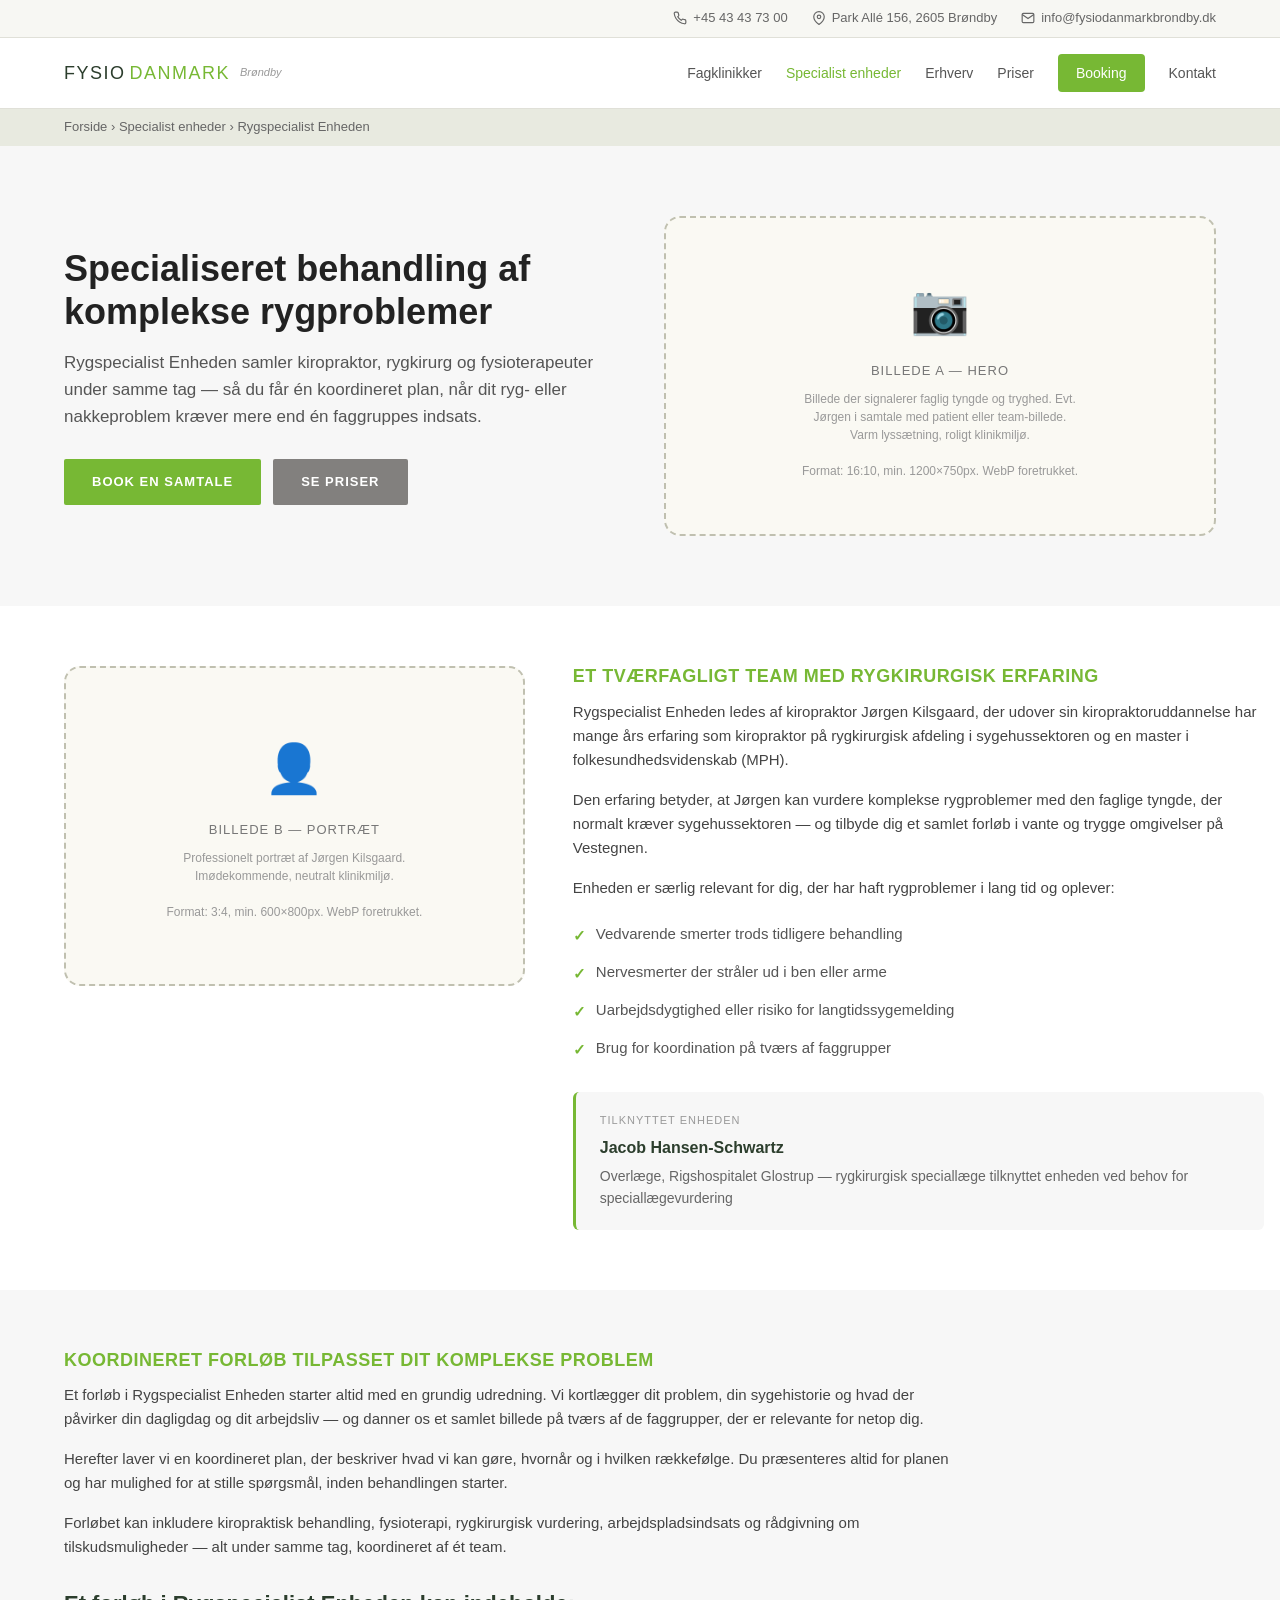
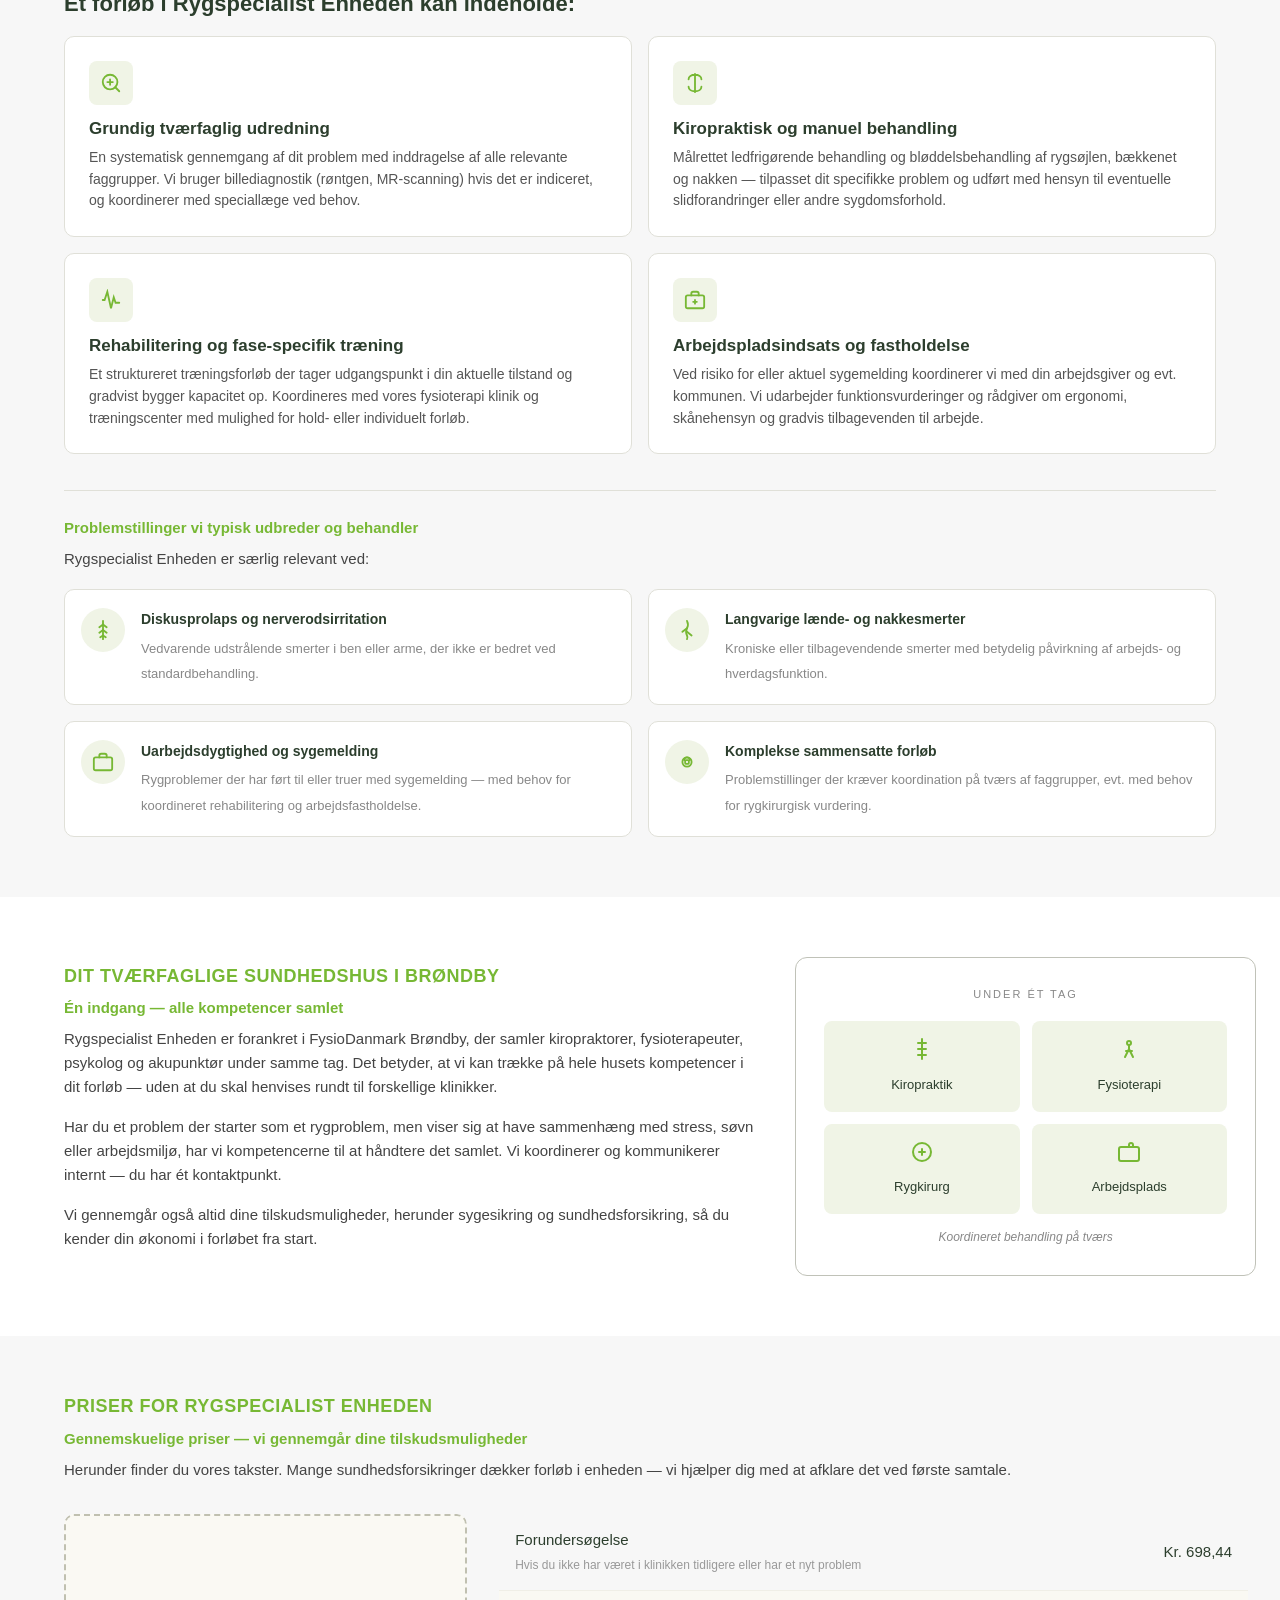
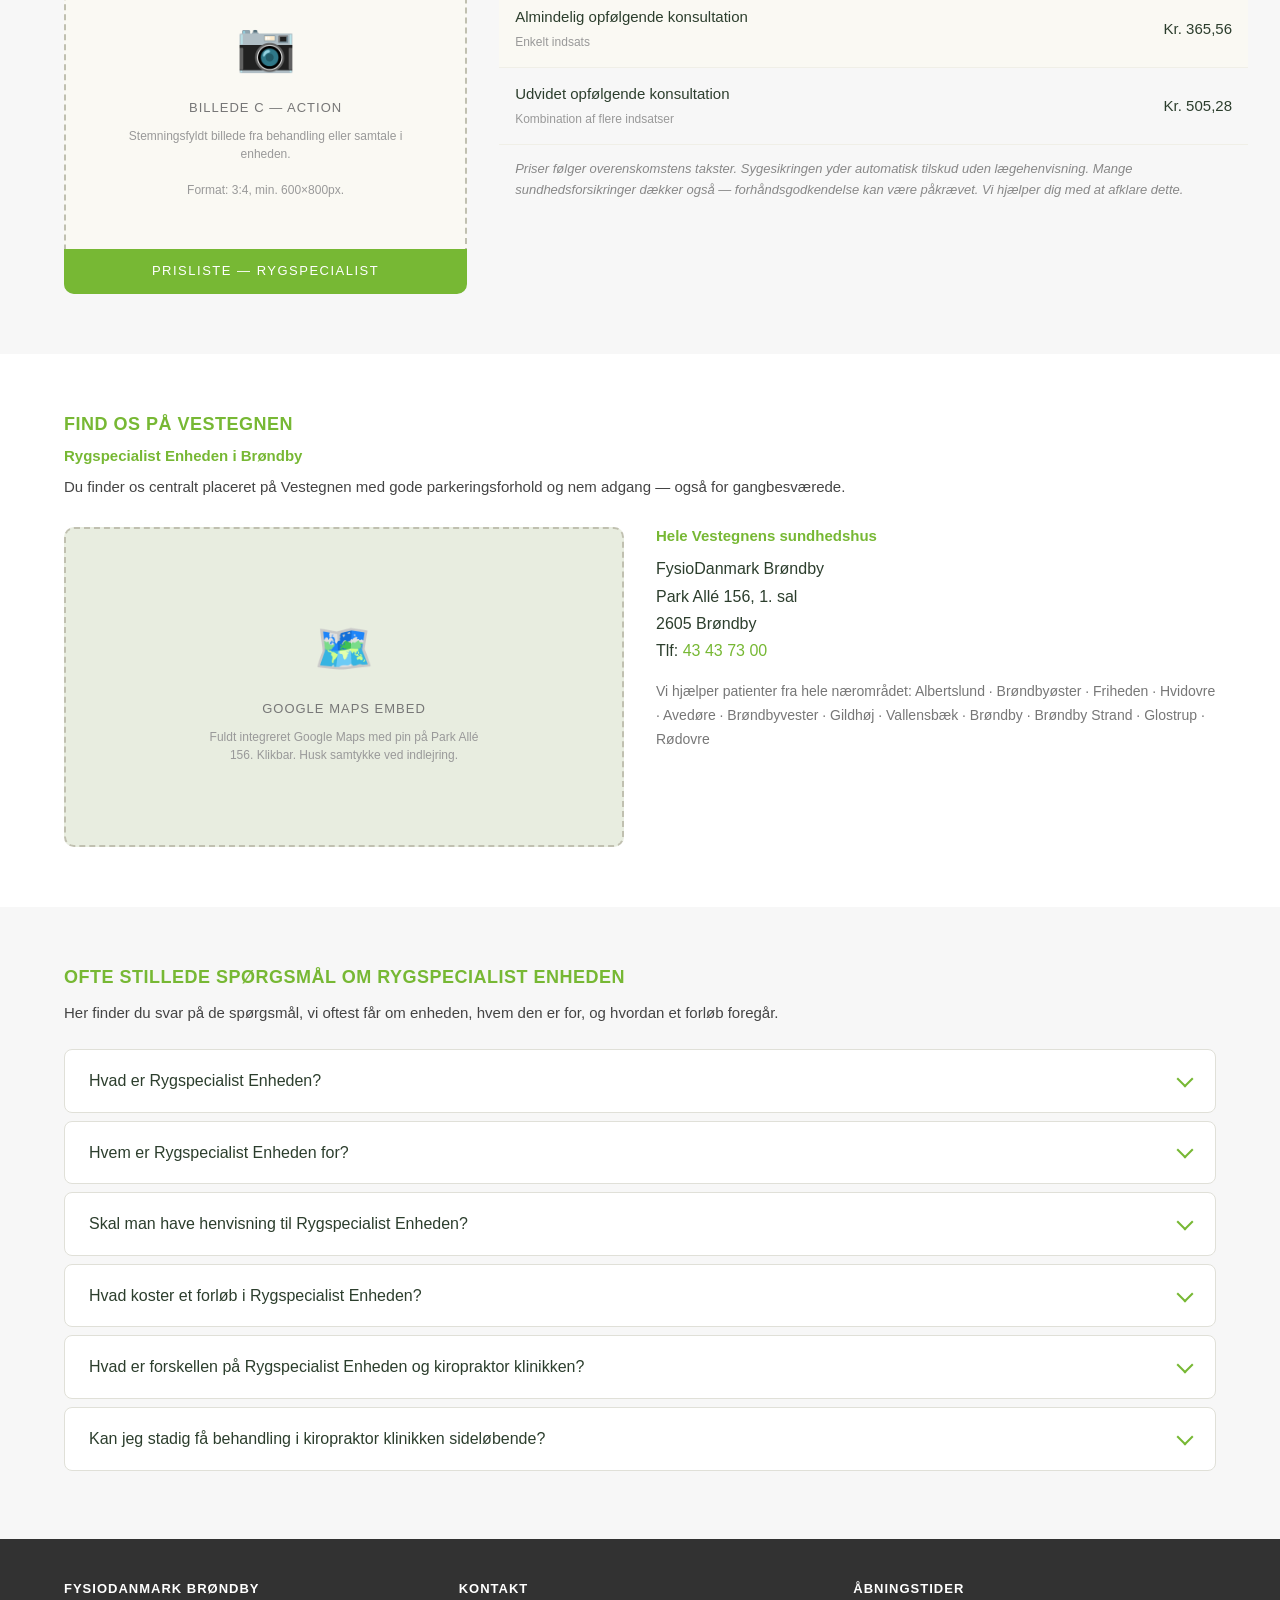
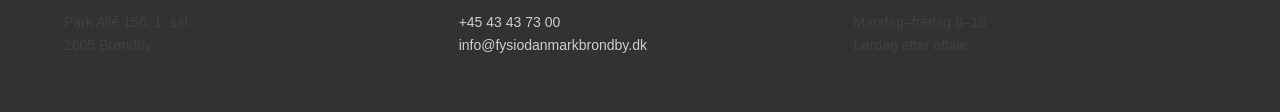
<file: rygspecialist-enheden.html>
<!DOCTYPE html>
<html lang="da">
<head>
<meta charset="UTF-8">
<meta name="viewport" content="width=device-width, initial-scale=1.0">
<title>Rygspecialist Enheden Brøndby | Specialiseret Ryg- og Nakkebehandling | FysioDanmark</title>
<meta name="description" content="Rygspecialist Enheden hos FysioDanmark Brøndby tilbyder specialiseret tværfaglig behandling af komplekse ryg- og nakkeproblemer. Kiropraktor, rygkirurg og fysioterapeuter under samme tag.">
<meta name="robots" content="index, follow">
<link rel="canonical" href="https://fysiodanmarkbrondby.dk/rygspecialist-enheden">

<meta property="og:type" content="website">
<meta property="og:title" content="Rygspecialist Enheden Brøndby | FysioDanmark">
<meta property="og:description" content="Specialiseret tværfaglig behandling af komplekse ryg- og nakkeproblemer. Kiropraktor, rygkirurg og fysioterapeuter under samme tag.">
<meta property="og:url" content="https://fysiodanmarkbrondby.dk/rygspecialist-enheden">
<meta property="og:image" content="https://fysiodanmarkbrondby.dk/assets/images/rygspecialist-hero.jpg">

<script type="application/ld+json">
{
  "@context": "https://schema.org",
  "@type": "MedicalBusiness",
  "name": "FysioDanmark Brøndby — Rygspecialist Enheden",
  "image": "https://fysiodanmarkbrondby.dk/assets/images/rygspecialist-hero.jpg",
  "url": "https://fysiodanmarkbrondby.dk/rygspecialist-enheden",
  "telephone": "+45 43 43 73 00",
  "email": "info@fysiodanmarkbrondby.dk",
  "address": {
    "@type": "PostalAddress",
    "streetAddress": "Park Allé 156, 1. sal",
    "addressLocality": "Brøndby",
    "postalCode": "2605",
    "addressCountry": "DK"
  },
  "medicalSpecialty": "Physiatry",
  "openingHoursSpecification": [{
    "@type": "OpeningHoursSpecification",
    "dayOfWeek": ["Monday","Tuesday","Wednesday","Thursday","Friday"],
    "opens": "08:00",
    "closes": "18:00"
  }],
  "areaServed": ["Brøndby","Brøndbyøster","Brøndbyvester","Albertslund","Hvidovre","Vallensbæk","Glostrup","Rødovre","Avedøre"]
}
</script>

<script type="application/ld+json">
{
  "@context": "https://schema.org",
  "@type": "BreadcrumbList",
  "itemListElement": [
    { "@type": "ListItem", "position": 1, "name": "Forside", "item": "https://fysiodanmarkbrondby.dk/" },
    { "@type": "ListItem", "position": 2, "name": "Specialist enheder", "item": "https://fysiodanmarkbrondby.dk/specialist-enheder" },
    { "@type": "ListItem", "position": 3, "name": "Rygspecialist Enheden", "item": "https://fysiodanmarkbrondby.dk/rygspecialist-enheden" }
  ]
}
</script>

<script type="application/ld+json">
{
  "@context": "https://schema.org",
  "@type": "Physician",
  "name": "Jørgen Kilsgaard",
  "jobTitle": "Kiropraktor, MPH",
  "worksFor": {
    "@type": "MedicalBusiness",
    "name": "FysioDanmark Brøndby"
  },
  "medicalSpecialty": "Chiropractic",
  "description": "Kiropraktor med mange års erfaring fra rygkirurgisk afdeling i sygehussektoren. Leder Rygspecialist Enheden hos FysioDanmark Brøndby. Har master i folkesundhedsvidenskab og arbejdet med forebyggelse på arbejdspladser."
}
</script>

<script type="application/ld+json">
{
  "@context": "https://schema.org",
  "@type": "FAQPage",
  "mainEntity": [
    {
      "@type": "Question",
      "name": "Hvad er Rygspecialist Enheden?",
      "acceptedAnswer": {
        "@type": "Answer",
        "text": "Rygspecialist Enheden er et specialiseret tværfagligt team hos FysioDanmark Brøndby, der behandler patienter med komplekse eller langvarige ryg- og nakkeproblemer. Teamet består af kiropraktor, tilknyttet rygkirurg, fysioterapeuter og arbejdspladskonsulenter, der samarbejder om at give dig den mest effektive og koordinerede behandling."
      }
    },
    {
      "@type": "Question",
      "name": "Hvem er Rygspecialist Enheden for?",
      "acceptedAnswer": {
        "@type": "Answer",
        "text": "Enheden er for dig, der har et komplekst eller sammensat ryg- eller nakkeproblem — fx diskusprolaps med vedvarende nerveudstråling, langvarig uarbejdsdygtighed på grund af rygproblemer, eller en problemstilling der kræver koordination på tværs af flere faggrupper. Du kan komme direkte eller blive henvist fra vores kiropraktor klinik."
      }
    },
    {
      "@type": "Question",
      "name": "Skal man have henvisning til Rygspecialist Enheden?",
      "acceptedAnswer": {
        "@type": "Answer",
        "text": "Nej, du kan kontakte os direkte. Du kan også blive henvist fra vores kiropraktor klinik, hvis dit problem vurderes at være mere egnet til enheden. Vi gennemgår altid dine tilskudsmuligheder ved første samtale."
      }
    },
    {
      "@type": "Question",
      "name": "Hvad koster et forløb i Rygspecialist Enheden?",
      "acceptedAnswer": {
        "@type": "Answer",
        "text": "Prisen afhænger af hvilke indsatser der indgår i dit forløb. En forundersøgelse koster Kr. 698,44. Mange sundhedsforsikringer dækker behandling i enheden — forhåndsgodkendelse kan være påkrævet. Vi gennemgår dine muligheder ved første samtale."
      }
    },
    {
      "@type": "Question",
      "name": "Hvad er forskellen på Rygspecialist Enheden og kiropraktor klinikken?",
      "acceptedAnswer": {
        "@type": "Answer",
        "text": "Kiropraktor klinikken behandler primært akutte og subakutte problemer i ryg, nakke og led. Rygspecialist Enheden er for mere komplekse, sammensatte eller langvarige forløb, hvor der er behov for koordination på tværs af faggrupper — herunder adgang til rygkirurgisk vurdering, arbejdspladsindsats og længerevarende rehabilitering."
      }
    },
    {
      "@type": "Question",
      "name": "Kan jeg stadig få behandling i kiropraktor klinikken sideløbende?",
      "acceptedAnswer": {
        "@type": "Answer",
        "text": "Ja. Da vi er et tværfagligt sundhedshus under samme tag, koordinerer faggrupperne løbende. Du kan sagtens modtage behandling fra flere enheder parallelt, hvis det giver mening for dit forløb."
      }
    }
  ]
}
</script>

<style>
*, *::before, *::after { box-sizing: border-box; }
html { scroll-behavior: smooth; }
body {
  margin: 0;
  font-family: -apple-system, BlinkMacSystemFont, "Segoe UI", Roboto, Oxygen, Ubuntu, Cantarell, sans-serif;
  color: #2c3e2d;
  line-height: 1.6;
  background: #ffffff;
  font-size: 16px;
}
img { max-width: 100%; height: auto; display: block; }
a { color: #77B834; text-decoration: none; }
a:hover { text-decoration: underline; }

/* Header */
.top-bar { background: #f7f7f3; padding: 8px 0; font-size: 13px; color: #666; border-bottom: 1px solid #e0e0d8; }
.top-bar-inner { max-width: 1200px; margin: 0 auto; padding: 0 24px; display: flex; gap: 24px; justify-content: flex-end; flex-wrap: wrap; }
.top-bar a { color: #666; }
.top-bar-item { display: inline-flex; align-items: center; gap: 6px; }
.top-bar-item svg { width: 14px; height: 14px; }

.main-nav { background: white; padding: 16px 0; border-bottom: 1px solid #e0e0d8; position: sticky; top: 0; z-index: 100; }
.main-nav-inner { max-width: 1200px; margin: 0 auto; padding: 0 24px; display: flex; align-items: center; justify-content: space-between; }
.logo { display: flex; align-items: center; gap: 4px; text-decoration: none; }
.logo-fysio { font-weight: 500; font-size: 18px; color: #2c3e2d; letter-spacing: 1.5px; }
.logo-danmark { font-size: 18px; color: #77B834; letter-spacing: 1.5px; }
.logo-broendby { font-size: 11px; color: #999; font-style: italic; margin-left: 6px; }

.nav-menu { display: flex; gap: 24px; align-items: center; font-size: 14px; }
.nav-menu a { color: #555; }
.nav-menu a.active { color: #77B834; font-weight: 500; }
.nav-cta { background: #77B834; color: white !important; padding: 8px 18px; border-radius: 4px; font-weight: 500; }
.nav-cta:hover { background: #6ba134; text-decoration: none; }

.breadcrumbs { background: #e8eae0; padding: 8px 0; font-size: 13px; color: #666; }
.breadcrumbs-inner { max-width: 1200px; margin: 0 auto; padding: 0 24px; }
.breadcrumbs a { color: #666; }

/* Section base */
section { padding: 60px 0; }
.container { max-width: 1200px; margin: 0 auto; padding: 0 24px; }
h1, h2, h3 { font-weight: 700; line-height: 1.2; margin-top: 0; }
h1 { font-size: 36px; margin-bottom: 16px; color: #222; }
h2 { font-size: 18px; margin-bottom: 12px; color: #77B834; text-transform: uppercase; letter-spacing: 0.5px; }
h3 { font-size: 15px; margin-bottom: 10px; color: #77B834; }
p { margin: 0 0 16px; color: #444; font-size: 15px; }

/* Hero */
.hero { background: #F7F7F7; padding: 70px 0; }
.hero-grid { display: grid; grid-template-columns: 1fr 1fr; gap: 48px; align-items: center; }
.hero-subtitle { font-size: 17px; color: #555; margin-bottom: 28px; }
.btn-group { display: flex; gap: 12px; flex-wrap: wrap; }
.btn-primary, .btn-secondary {
  display: inline-block; padding: 13px 28px; border-radius: 2px; font-weight: 700; font-size: 13px;
  text-decoration: none; transition: all 0.2s; text-transform: uppercase; letter-spacing: 1px;
}
.btn-primary { background: #77B834; color: white; border: none; }
.btn-primary:hover { background: #68a52d; text-decoration: none; }
.btn-secondary { background: #82807E; color: white; border: none; }
.btn-secondary:hover { background: #6e6c6a; text-decoration: none; }

/* Image placeholders */
.img-placeholder {
  background: #faf9f3; border: 2px dashed #c0c0b0; border-radius: 12px; padding: 32px;
  text-align: center; min-height: 320px; display: flex; flex-direction: column;
  align-items: center; justify-content: center; color: #999;
}
.img-placeholder-icon { font-size: 48px; margin-bottom: 12px; color: #c0c0b0; }
.img-placeholder-label { font-size: 13px; font-weight: 500; color: #777; margin-bottom: 8px; letter-spacing: 1px; }
.img-placeholder-desc { font-size: 12px; color: #999; line-height: 1.5; max-width: 280px; }
.img-placeholder.rounded { border-radius: 16px; }

/* Section 2 - Practitioner */
.section-practitioner { background: #ffffff; }
.practitioner-grid { display: grid; grid-template-columns: 40% 60%; gap: 48px; align-items: start; }
.practitioner-bullets { list-style: none; padding: 0; margin: 16px 0 0; }
.practitioner-bullets li {
  display: flex; gap: 10px; align-items: flex-start;
  font-size: 15px; color: #555; padding: 6px 0;
}
.practitioner-bullets li::before { content: "✓"; color: #77B834; font-weight: 700; flex-shrink: 0; margin-top: 2px; }

/* Team-boks til Jacob Hansen-Schwartz */
.team-box {
  margin-top: 24px; padding: 20px 24px; background: #f7f7f7;
  border-left: 3px solid #77B834; border-radius: 6px;
}
.team-box-label { font-size: 11px; color: #999; text-transform: uppercase; letter-spacing: 1px; margin-bottom: 6px; }
.team-box-name { font-size: 16px; font-weight: 700; color: #2c3e2d; margin-bottom: 4px; }
.team-box-title { font-size: 14px; color: #666; margin: 0; }

/* Section 3 - Treatments */
.section-treatments { background: #F7F7F7; }
.treatments-intro { max-width: 900px; margin-bottom: 32px; }
.h3-treatments { color: #2c3e2d; font-size: 22px; margin-top: 24px; margin-bottom: 18px; }
.treatments-grid { display: grid; grid-template-columns: 1fr 1fr; gap: 16px; margin-bottom: 32px; }
.treatment-card { background: white; border: 1px solid #e0e0d8; border-radius: 10px; padding: 24px; }
.treatment-icon {
  width: 44px; height: 44px; background: #f0f4e6; border-radius: 8px;
  display: flex; align-items: center; justify-content: center; margin-bottom: 14px;
}
.treatment-icon svg { width: 22px; height: 22px; stroke: #77B834; }
.treatment-card h3 { color: #2c3e2d; font-size: 17px; margin-bottom: 8px; }
.treatment-card p { font-size: 14px; color: #555; margin: 0; line-height: 1.55; }

.conditions-block { margin-top: 36px; padding-top: 28px; border-top: 1px solid #e0e0d8; }
.conditions-grid {
  list-style: none; padding: 0; margin: 0;
  display: grid; grid-template-columns: 1fr 1fr; gap: 16px;
}
.condition-card {
  display: flex; gap: 16px; align-items: flex-start;
  background: #fff; border: 1px solid #e0e0d8; border-radius: 10px;
  padding: 18px 16px; transition: box-shadow 0.2s, border-color 0.2s;
}
.condition-card:hover { box-shadow: 0 4px 16px rgba(44,62,45,0.09); border-color: #b6d48a; }
.condition-icon {
  flex-shrink: 0; width: 44px; height: 44px; background: #f0f4e6; border-radius: 50%;
  display: flex; align-items: center; justify-content: center;
}
.condition-icon svg { width: 22px; height: 22px; stroke: #77B834; }
.condition-card-text strong { display: block; font-size: 14px; color: #2c3e2d; font-weight: 600; margin-bottom: 4px; }
.condition-card-text span { font-size: 13px; color: #888; line-height: 1.45; }

/* Section 4 - Tværfagligt */
.section-multidisciplinary { background: #ffffff; }
.multi-grid { display: grid; grid-template-columns: 60% 40%; gap: 40px; align-items: center; }
.disciplines-box { background: white; border: 1px solid #c0c2b8; border-radius: 12px; padding: 28px; }
.disciplines-label { font-size: 11px; color: #888; text-align: center; letter-spacing: 2px; margin-bottom: 18px; text-transform: uppercase; font-weight: 500; }
.disciplines-grid { display: grid; grid-template-columns: 1fr 1fr; gap: 12px; }
.discipline-card { background: #f0f4e6; border-radius: 8px; padding: 16px; text-align: center; }
.discipline-card svg { width: 24px; height: 24px; stroke: #77B834; margin-bottom: 6px; }
.discipline-card-label { font-size: 13px; color: #2c3e2d; font-weight: 500; }
.disciplines-caption { font-size: 12px; color: #888; text-align: center; margin-top: 14px; font-style: italic; }

/* Section 5 - Prices */
.section-prices { background: #F7F7F7; }
.prices-grid { display: grid; grid-template-columns: 35% 65%; gap: 32px; align-items: start; }
.price-image-wrap { position: relative; min-height: 380px; border-radius: 10px; overflow: hidden; }
.price-image-label {
  position: absolute; bottom: 0; left: 0; right: 0;
  background: #77B834; color: white; padding: 12px; font-size: 13px;
  font-weight: 500; text-align: center; letter-spacing: 1.5px;
}
.price-table { width: 100%; border-collapse: collapse; }
.price-table tr { border-bottom: 1px solid #f0efe7; }
.price-table tr:nth-child(even) { background: #faf9f3; }
.price-table td { padding: 14px 16px; font-size: 15px; color: #2c3e2d; }
.price-table td:last-child { text-align: right; font-weight: 500; white-space: nowrap; }
.price-disclaimer { font-size: 13px; color: #888; font-style: italic; margin-top: 14px; padding: 0 16px; }

/* Section 6 - Find us */
.section-location { background: #ffffff; }
.location-grid { display: grid; grid-template-columns: 1fr 1fr; gap: 32px; margin-top: 28px; }
.map-placeholder {
  background: #e8ede0; border: 2px dashed #c0c0b0; border-radius: 10px; min-height: 320px;
  display: flex; flex-direction: column; align-items: center; justify-content: center; padding: 24px; text-align: center;
}
.address-block { font-size: 16px; color: #2c3e2d; line-height: 1.7; margin-bottom: 16px; }
.address-block strong { font-weight: 500; }
.coverage-area { font-size: 14px; color: #777; line-height: 1.7; }

/* Section 7 - FAQ */
.section-faq { background: #F7F7F7; }
.faq-list { margin-top: 24px; }
details.faq-item {
  background: #ffffff; border-radius: 8px; margin-bottom: 8px; padding: 0;
  border: 1px solid #e0e0d8; transition: border-color 0.2s;
}
details.faq-item[open] { border-color: #d0e0b8; background: #ffffff; }
details.faq-item summary {
  padding: 18px 24px; cursor: pointer; font-size: 16px; font-weight: 500; color: #2c3e2d;
  list-style: none; display: flex; justify-content: space-between; align-items: center; gap: 12px;
}
details.faq-item summary::-webkit-details-marker { display: none; }
details.faq-item summary::after {
  content: ""; width: 12px; height: 12px;
  border-right: 2px solid #77B834; border-bottom: 2px solid #77B834;
  transform: rotate(45deg); transition: transform 0.2s; flex-shrink: 0; margin-top: -4px;
}
details.faq-item[open] summary::after { transform: rotate(-135deg); margin-top: 4px; }
details.faq-item .faq-answer { padding: 0 24px 20px; font-size: 15px; color: #555; line-height: 1.65; }

/* Footer */
.site-footer { background: #323232; color: white; padding: 40px 0; }
.footer-grid { display: grid; grid-template-columns: 1fr 1fr 1fr; gap: 32px; }
.footer-heading { color: #ffffff; font-size: 13px; font-weight: 700; margin: 0 0 12px; text-transform: uppercase; letter-spacing: 1px; }
.footer-text { font-size: 14px; opacity: 0.85; line-height: 1.6; }
.footer-text a { color: white; opacity: 0.9; }

/* Responsive */
@media (max-width: 900px) {
  h1 { font-size: 30px; }
  h2 { font-size: 24px; }
  .hero-grid, .practitioner-grid, .multi-grid, .prices-grid, .location-grid, .footer-grid { grid-template-columns: 1fr; gap: 32px; }
  .treatments-grid, .conditions-grid { grid-template-columns: 1fr; }
  .nav-menu { display: none; }
  section { padding: 40px 0; }
  .hero { padding: 50px 0; }
  .top-bar-inner { justify-content: center; }
}
@media (max-width: 600px) {
  h1 { font-size: 26px; }
  .btn-primary, .btn-secondary { width: 100%; text-align: center; }
}
</style>
</head>
<body>

<div class="top-bar">
  <div class="top-bar-inner">
    <span class="top-bar-item"><svg viewBox="0 0 24 24" fill="none" stroke="currentColor" stroke-width="2"><path d="M22 16.92v3a2 2 0 0 1-2.18 2 19.79 19.79 0 0 1-8.63-3.07 19.5 19.5 0 0 1-6-6 19.79 19.79 0 0 1-3.07-8.67A2 2 0 0 1 4.11 2h3a2 2 0 0 1 2 1.72c.13.96.37 1.9.72 2.81a2 2 0 0 1-.45 2.11L8.09 9.91a16 16 0 0 0 6 6l1.27-1.27a2 2 0 0 1 2.11-.45c.91.35 1.85.59 2.81.72A2 2 0 0 1 22 16.92z"/></svg> +45 43 43 73 00</span>
    <span class="top-bar-item"><svg viewBox="0 0 24 24" fill="none" stroke="currentColor" stroke-width="2"><path d="M21 10c0 7-9 13-9 13s-9-6-9-13a9 9 0 0 1 18 0z"/><circle cx="12" cy="10" r="3"/></svg> Park Allé 156, 2605 Brøndby</span>
    <span class="top-bar-item"><svg viewBox="0 0 24 24" fill="none" stroke="currentColor" stroke-width="2"><path d="M4 4h16c1.1 0 2 .9 2 2v12c0 1.1-.9 2-2 2H4c-1.1 0-2-.9-2-2V6c0-1.1.9-2 2-2z"/><polyline points="22,6 12,13 2,6"/></svg> info@fysiodanmarkbrondby.dk</span>
  </div>
</div>

<nav class="main-nav">
  <div class="main-nav-inner">
    <a href="/" class="logo">
      <span class="logo-fysio">FYSIO</span><span class="logo-danmark">DANMARK</span><span class="logo-broendby">Brøndby</span>
    </a>
    <div class="nav-menu">
      <a href="/fagklinikker">Fagklinikker</a>
      <a href="/specialist-enheder" class="active">Specialist enheder</a>
      <a href="/erhverv">Erhverv</a>
      <a href="/priser">Priser</a>
      <a href="/book" class="nav-cta">Booking</a>
      <a href="/kontakt">Kontakt</a>
    </div>
  </div>
</nav>

<div class="breadcrumbs">
  <div class="breadcrumbs-inner">
    <a href="/">Forside</a> › <a href="/specialist-enheder">Specialist enheder</a> › Rygspecialist Enheden
  </div>
</div>

<!-- SEKTION 1: HERO -->
<section class="hero">
  <div class="container">
    <div class="hero-grid">
      <div>
        <h1>Specialiseret behandling af komplekse rygproblemer</h1>
        <p class="hero-subtitle">Rygspecialist Enheden samler kiropraktor, rygkirurg og fysioterapeuter under samme tag — så du får én koordineret plan, når dit ryg- eller nakkeproblem kræver mere end én faggruppes indsats.</p>
        <div class="btn-group">
          <a href="/book" class="btn-primary">Book en samtale</a>
          <a href="#priser" class="btn-secondary">Se priser</a>
        </div>
      </div>
      <div>
        <!-- BILLEDE A: Hero-foto. Erstattes af Web Koncept med <img src="assets/images/rygspecialist-hero.webp" alt="Tværfagligt team i Rygspecialist Enheden hos FysioDanmark Brøndby"> -->
        <div class="img-placeholder rounded">
          <div class="img-placeholder-icon">📷</div>
          <div class="img-placeholder-label">BILLEDE A — HERO</div>
          <div class="img-placeholder-desc">Billede der signalerer faglig tyngde og tryghed. Evt. Jørgen i samtale med patient eller team-billede. Varm lyssætning, roligt klinikmiljø.<br><br>Format: 16:10, min. 1200×750px. WebP foretrukket.</div>
        </div>
      </div>
    </div>
  </div>
</section>

<!-- SEKTION 2: PRÆSENTATION -->
<section class="section-practitioner">
  <div class="container">
    <div class="practitioner-grid">
      <div>
        <!-- BILLEDE B: Portræt Jørgen. Erstattes med <img src="assets/images/rygspecialist-portraet-joergen.webp" alt="Jørgen Kilsgaard, leder af Rygspecialist Enheden hos FysioDanmark Brøndby"> -->
        <div class="img-placeholder rounded">
          <div class="img-placeholder-icon">👤</div>
          <div class="img-placeholder-label">BILLEDE B — PORTRÆT</div>
          <div class="img-placeholder-desc">Professionelt portræt af Jørgen Kilsgaard. Imødekommende, neutralt klinikmiljø.<br><br>Format: 3:4, min. 600×800px. WebP foretrukket.</div>
        </div>
      </div>
      <div>
        <h2>Et tværfagligt team med rygkirurgisk erfaring</h2>
        <p>Rygspecialist Enheden ledes af kiropraktor Jørgen Kilsgaard, der udover sin kiropraktoruddannelse har mange års erfaring som kiropraktor på rygkirurgisk afdeling i sygehussektoren og en master i folkesundhedsvidenskab (MPH).</p>
        <p>Den erfaring betyder, at Jørgen kan vurdere komplekse rygproblemer med den faglige tyngde, der normalt kræver sygehussektoren — og tilbyde dig et samlet forløb i vante og trygge omgivelser på Vestegnen.</p>
        <p>Enheden er særlig relevant for dig, der har haft rygproblemer i lang tid og oplever:</p>
        <ul class="practitioner-bullets">
          <li>Vedvarende smerter trods tidligere behandling</li>
          <li>Nervesmerter der stråler ud i ben eller arme</li>
          <li>Uarbejdsdygtighed eller risiko for langtidssygemelding</li>
          <li>Brug for koordination på tværs af faggrupper</li>
        </ul>
        <div class="team-box">
          <div class="team-box-label">Tilknyttet enheden</div>
          <div class="team-box-name">Jacob Hansen-Schwartz</div>
          <p class="team-box-title">Overlæge, Rigshospitalet Glostrup — rygkirurgisk speciallæge tilknyttet enheden ved behov for speciallægevurdering</p>
        </div>
      </div>
    </div>
  </div>
</section>

<!-- SEKTION 3: BEHANDLINGER -->
<section class="section-treatments">
  <div class="container">
    <h2>Koordineret forløb tilpasset dit komplekse problem</h2>
    <div class="treatments-intro">
      <p>Et forløb i Rygspecialist Enheden starter altid med en grundig udredning. Vi kortlægger dit problem, din sygehistorie og hvad der påvirker din dagligdag og dit arbejdsliv — og danner os et samlet billede på tværs af de faggrupper, der er relevante for netop dig.</p>
      <p>Herefter laver vi en koordineret plan, der beskriver hvad vi kan gøre, hvornår og i hvilken rækkefølge. Du præsenteres altid for planen og har mulighed for at stille spørgsmål, inden behandlingen starter.</p>
      <p>Forløbet kan inkludere kiropraktisk behandling, fysioterapi, rygkirurgisk vurdering, arbejdspladsindsats og rådgivning om tilskudsmuligheder — alt under samme tag, koordineret af ét team.</p>
    </div>

    <h3 class="h3-treatments">Et forløb i Rygspecialist Enheden kan indeholde:</h3>

    <div class="treatments-grid">
      <div class="treatment-card">
        <div class="treatment-icon">
          <svg viewBox="0 0 24 24" fill="none" stroke-width="2" stroke-linecap="round">
            <circle cx="11" cy="11" r="8"/><line x1="21" y1="21" x2="16.65" y2="16.65"/>
            <line x1="11" y1="8" x2="11" y2="14"/><line x1="8" y1="11" x2="14" y2="11"/>
          </svg>
        </div>
        <h3>Grundig tværfaglig udredning</h3>
        <p>En systematisk gennemgang af dit problem med inddragelse af alle relevante faggrupper. Vi bruger billediagnostik (røntgen, MR-scanning) hvis det er indiceret, og koordinerer med speciallæge ved behov.</p>
      </div>
      <div class="treatment-card">
        <div class="treatment-icon">
          <svg viewBox="0 0 24 24" fill="none" stroke-width="2" stroke-linecap="round">
            <path d="M12 2v20M5 8c0-3 3-5 7-5s7 2 7 5M5 16c0 3 3 5 7 5s7-2 7-5"/>
          </svg>
        </div>
        <h3>Kiropraktisk og manuel behandling</h3>
        <p>Målrettet ledfrigørende behandling og bløddelsbehandling af rygsøjlen, bækkenet og nakken — tilpasset dit specifikke problem og udført med hensyn til eventuelle slidforandringer eller andre sygdomsforhold.</p>
      </div>
      <div class="treatment-card">
        <div class="treatment-icon">
          <svg viewBox="0 0 24 24" fill="none" stroke-width="2" stroke-linecap="round">
            <path d="M3 12h2l3-9 4 18 3-12 2 6h4"/>
          </svg>
        </div>
        <h3>Rehabilitering og fase-specifik træning</h3>
        <p>Et struktureret træningsforløb der tager udgangspunkt i din aktuelle tilstand og gradvist bygger kapacitet op. Koordineres med vores fysioterapi klinik og træningscenter med mulighed for hold- eller individuelt forløb.</p>
      </div>
      <div class="treatment-card">
        <div class="treatment-icon">
          <svg viewBox="0 0 24 24" fill="none" stroke-width="2" stroke-linecap="round">
            <rect x="2" y="7" width="20" height="14" rx="2"/><path d="M16 7V5a2 2 0 0 0-2-2h-4a2 2 0 0 0-2 2v2"/>
            <line x1="12" y1="12" x2="12" y2="16"/><line x1="10" y1="14" x2="14" y2="14"/>
          </svg>
        </div>
        <h3>Arbejdspladsindsats og fastholdelse</h3>
        <p>Ved risiko for eller aktuel sygemelding koordinerer vi med din arbejdsgiver og evt. kommunen. Vi udarbejder funktionsvurderinger og rådgiver om ergonomi, skånehensyn og gradvis tilbagevenden til arbejde.</p>
      </div>
    </div>

    <div class="conditions-block">
      <h3>Problemstillinger vi typisk udbreder og behandler</h3>
      <p style="margin-bottom: 18px;">Rygspecialist Enheden er særlig relevant ved:</p>
      <ul class="conditions-grid">
        <li class="condition-card">
          <div class="condition-icon">
            <svg viewBox="0 0 24 24" fill="none" stroke-width="2" stroke-linecap="round" stroke-linejoin="round">
              <line x1="12" y1="2" x2="12" y2="22"/>
              <line x1="12" y1="6" x2="8" y2="9"/><line x1="12" y1="6" x2="16" y2="9"/>
              <line x1="12" y1="12" x2="8" y2="15"/><line x1="12" y1="12" x2="16" y2="15"/>
              <line x1="12" y1="18" x2="9" y2="20"/><line x1="12" y1="18" x2="15" y2="20"/>
            </svg>
          </div>
          <div class="condition-card-text">
            <strong>Diskusprolaps og nerverodsirritation</strong>
            <span>Vedvarende udstrålende smerter i ben eller arme, der ikke er bedret ved standardbehandling.</span>
          </div>
        </li>
        <li class="condition-card">
          <div class="condition-icon">
            <svg viewBox="0 0 24 24" fill="none" stroke-width="2" stroke-linecap="round" stroke-linejoin="round">
              <path d="M12 2 Q14 6 12 10 Q10 14 12 18 Q13 20 12 22"/>
              <path d="M12 10 L7 14"/><path d="M12 14 L17 18"/>
            </svg>
          </div>
          <div class="condition-card-text">
            <strong>Langvarige lænde- og nakkesmerter</strong>
            <span>Kroniske eller tilbagevendende smerter med betydelig påvirkning af arbejds- og hverdagsfunktion.</span>
          </div>
        </li>
        <li class="condition-card">
          <div class="condition-icon">
            <svg viewBox="0 0 24 24" fill="none" stroke-width="2" stroke-linecap="round" stroke-linejoin="round">
              <rect x="2" y="7" width="20" height="14" rx="2"/>
              <path d="M16 7V5a2 2 0 0 0-2-2h-4a2 2 0 0 0-2 2v2"/>
            </svg>
          </div>
          <div class="condition-card-text">
            <strong>Uarbejdsdygtighed og sygemelding</strong>
            <span>Rygproblemer der har ført til eller truer med sygemelding — med behov for koordineret rehabilitering og arbejdsfastholdelse.</span>
          </div>
        </li>
        <li class="condition-card">
          <div class="condition-icon">
            <svg viewBox="0 0 24 24" fill="none" stroke-width="2" stroke-linecap="round" stroke-linejoin="round">
              <circle cx="12" cy="12" r="5"/>
              <path d="M9 10 Q9 7 12 7 Q15 7 15 10"/>
              <rect x="10" y="10" width="4" height="4" rx="1"/>
            </svg>
          </div>
          <div class="condition-card-text">
            <strong>Komplekse sammensatte forløb</strong>
            <span>Problemstillinger der kræver koordination på tværs af faggrupper, evt. med behov for rygkirurgisk vurdering.</span>
          </div>
        </li>
      </ul>
    </div>
  </div>
</section>

<!-- SEKTION 4: TVÆRFAGLIGT SUNDHEDSHUS -->
<section class="section-multidisciplinary">
  <div class="container">
    <div class="multi-grid">
      <div>
        <h2>Dit tværfaglige sundhedshus i Brøndby</h2>
        <h3>Én indgang — alle kompetencer samlet</h3>
        <p>Rygspecialist Enheden er forankret i FysioDanmark Brøndby, der samler kiropraktorer, fysioterapeuter, psykolog og akupunktør under samme tag. Det betyder, at vi kan trække på hele husets kompetencer i dit forløb — uden at du skal henvises rundt til forskellige klinikker.</p>
        <p>Har du et problem der starter som et rygproblem, men viser sig at have sammenhæng med stress, søvn eller arbejdsmiljø, har vi kompetencerne til at håndtere det samlet. Vi koordinerer og kommunikerer internt — du har ét kontaktpunkt.</p>
        <p>Vi gennemgår også altid dine tilskudsmuligheder, herunder sygesikring og sundhedsforsikring, så du kender din økonomi i forløbet fra start.</p>
      </div>
      <div class="disciplines-box">
        <div class="disciplines-label">Under ét tag</div>
        <div class="disciplines-grid">
          <div class="discipline-card">
            <svg viewBox="0 0 24 24" fill="none" stroke-width="2" stroke-linecap="round"><path d="M12 2v20M8 6h8M8 12h8M8 18h8"/></svg>
            <div class="discipline-card-label">Kiropraktik</div>
          </div>
          <div class="discipline-card">
            <svg viewBox="0 0 24 24" fill="none" stroke-width="2" stroke-linecap="round"><circle cx="12" cy="6" r="2"/><path d="M12 8v4l-4 8M12 12l4 8M9 14h6"/></svg>
            <div class="discipline-card-label">Fysioterapi</div>
          </div>
          <div class="discipline-card">
            <svg viewBox="0 0 24 24" fill="none" stroke-width="2" stroke-linecap="round"><path d="M9 12h6M12 9v6"/><circle cx="12" cy="12" r="9"/></svg>
            <div class="discipline-card-label">Rygkirurg</div>
          </div>
          <div class="discipline-card">
            <svg viewBox="0 0 24 24" fill="none" stroke-width="2" stroke-linecap="round"><rect x="2" y="7" width="20" height="14" rx="2"/><path d="M16 7V5a2 2 0 0 0-4 0v2"/></svg>
            <div class="discipline-card-label">Arbejdsplads</div>
          </div>
        </div>
        <div class="disciplines-caption">Koordineret behandling på tværs</div>
      </div>
    </div>
  </div>
</section>

<!-- SEKTION 5: PRISLISTE -->
<section class="section-prices" id="priser">
  <div class="container">
    <h2>Priser for Rygspecialist Enheden</h2>
    <h3>Gennemskuelige priser — vi gennemgår dine tilskudsmuligheder</h3>
    <p style="margin-bottom: 32px;">Herunder finder du vores takster. Mange sundhedsforsikringer dækker forløb i enheden — vi hjælper dig med at afklare det ved første samtale.</p>

    <div class="prices-grid">
      <div>
        <!-- BILLEDE C: Erstattes med <img src="assets/images/rygspecialist-action.webp" alt="Behandling i Rygspecialist Enheden hos FysioDanmark Brøndby"> -->
        <div class="price-image-wrap">
          <div class="img-placeholder" style="min-height: 380px; border-radius: 10px; margin: 0;">
            <div class="img-placeholder-icon">📷</div>
            <div class="img-placeholder-label">BILLEDE C — ACTION</div>
            <div class="img-placeholder-desc">Stemningsfyldt billede fra behandling eller samtale i enheden.<br><br>Format: 3:4, min. 600×800px.</div>
          </div>
          <div class="price-image-label">PRISLISTE — RYGSPECIALIST</div>
        </div>
      </div>
      <div>
        <table class="price-table">
          <tbody>
            <tr><td>Forundersøgelse<br><small style="color:#999;font-size:12px;">Hvis du ikke har været i klinikken tidligere eller har et nyt problem</small></td><td>Kr. 698,44</td></tr>
            <tr><td>Almindelig opfølgende konsultation<br><small style="color:#999;font-size:12px;">Enkelt indsats</small></td><td>Kr. 365,56</td></tr>
            <tr><td>Udvidet opfølgende konsultation<br><small style="color:#999;font-size:12px;">Kombination af flere indsatser</small></td><td>Kr. 505,28</td></tr>
          </tbody>
        </table>
        <div class="price-disclaimer">Priser følger overenskomstens takster. Sygesikringen yder automatisk tilskud uden lægehenvisning. Mange sundhedsforsikringer dækker også — forhåndsgodkendelse kan være påkrævet. Vi hjælper dig med at afklare dette.</div>
      </div>
    </div>
  </div>
</section>

<!-- SEKTION 6: FIND OS -->
<section class="section-location">
  <div class="container">
    <h2>Find os på Vestegnen</h2>
    <h3>Rygspecialist Enheden i Brøndby</h3>
    <p>Du finder os centralt placeret på Vestegnen med gode parkeringsforhold og nem adgang — også for gangbesværede.</p>

    <div class="location-grid">
      <div class="map-placeholder">
        <!-- KORT: Erstattes af Web Koncept med Google Maps iframe-embed -->
        <div class="img-placeholder-icon">🗺️</div>
        <div class="img-placeholder-label">GOOGLE MAPS EMBED</div>
        <div class="img-placeholder-desc">Fuldt integreret Google Maps med pin på Park Allé 156. Klikbar. Husk samtykke ved indlejring.</div>
      </div>
      <div>
        <h3>Hele Vestegnens sundhedshus</h3>
        <p class="address-block">
          <strong>FysioDanmark Brøndby</strong><br>
          Park Allé 156, 1. sal<br>
          2605 Brøndby<br>
          Tlf: <a href="tel:+4543437300">43 43 73 00</a>
        </p>
        <p class="coverage-area">Vi hjælper patienter fra hele nærområdet: Albertslund · Brøndbyøster · Friheden · Hvidovre · Avedøre · Brøndbyvester · Gildhøj · Vallensbæk · Brøndby · Brøndby Strand · Glostrup · Rødovre</p>
      </div>
    </div>
  </div>
</section>

<!-- SEKTION 7: FAQ -->
<section class="section-faq">
  <div class="container">
    <h2>Ofte stillede spørgsmål om Rygspecialist Enheden</h2>
    <p>Her finder du svar på de spørgsmål, vi oftest får om enheden, hvem den er for, og hvordan et forløb foregår.</p>

    <div class="faq-list">
      <details class="faq-item">
        <summary>Hvad er Rygspecialist Enheden?</summary>
        <div class="faq-answer">Rygspecialist Enheden er et specialiseret tværfagligt team hos FysioDanmark Brøndby, der behandler patienter med komplekse eller langvarige ryg- og nakkeproblemer. Teamet består af kiropraktor, tilknyttet rygkirurg, fysioterapeuter og arbejdspladskonsulenter, der samarbejder om at give dig den mest effektive og koordinerede behandling.</div>
      </details>

      <details class="faq-item">
        <summary>Hvem er Rygspecialist Enheden for?</summary>
        <div class="faq-answer">Enheden er for dig, der har et komplekst eller sammensat ryg- eller nakkeproblem — fx diskusprolaps med vedvarende nerveudstråling, langvarig uarbejdsdygtighed på grund af rygproblemer, eller en problemstilling der kræver koordination på tværs af flere faggrupper. Du kan komme direkte eller blive henvist fra vores kiropraktor klinik.</div>
      </details>

      <details class="faq-item">
        <summary>Skal man have henvisning til Rygspecialist Enheden?</summary>
        <div class="faq-answer">Nej, du kan kontakte os direkte. Du kan også blive henvist fra vores kiropraktor klinik, hvis dit problem vurderes at være mere egnet til enheden. Vi gennemgår altid dine tilskudsmuligheder ved første samtale.</div>
      </details>

      <details class="faq-item">
        <summary>Hvad koster et forløb i Rygspecialist Enheden?</summary>
        <div class="faq-answer">Prisen afhænger af hvilke indsatser der indgår i dit forløb. En forundersøgelse koster Kr. 698,44. Mange sundhedsforsikringer dækker behandling i enheden — forhåndsgodkendelse kan være påkrævet. Vi gennemgår dine muligheder ved første samtale.</div>
      </details>

      <details class="faq-item">
        <summary>Hvad er forskellen på Rygspecialist Enheden og kiropraktor klinikken?</summary>
        <div class="faq-answer">Kiropraktor klinikken behandler primært akutte og subakutte problemer i ryg, nakke og led. Rygspecialist Enheden er for mere komplekse, sammensatte eller langvarige forløb, hvor der er behov for koordination på tværs af faggrupper — herunder adgang til rygkirurgisk vurdering, arbejdspladsindsats og længerevarende rehabilitering.</div>
      </details>

      <details class="faq-item">
        <summary>Kan jeg stadig få behandling i kiropraktor klinikken sideløbende?</summary>
        <div class="faq-answer">Ja. Da vi er et tværfagligt sundhedshus under samme tag, koordinerer faggrupperne løbende. Du kan sagtens modtage behandling fra flere enheder parallelt, hvis det giver mening for dit forløb.</div>
      </details>
    </div>
  </div>
</section>

<footer class="site-footer">
  <div class="container">
    <div class="footer-grid">
      <div>
        <h4 class="footer-heading">FysioDanmark Brøndby</h4>
        <p class="footer-text">Park Allé 156, 1. sal<br>2605 Brøndby</p>
      </div>
      <div>
        <h4 class="footer-heading">Kontakt</h4>
        <p class="footer-text">
          <a href="tel:+4543437300">+45 43 43 73 00</a><br>
          <a href="mailto:info@fysiodanmarkbrondby.dk">info@fysiodanmarkbrondby.dk</a>
        </p>
      </div>
      <div>
        <h4 class="footer-heading">Åbningstider</h4>
        <p class="footer-text">Mandag–fredag 8–18<br>Lørdag efter aftale</p>
      </div>
    </div>
  </div>
</footer>

</body>
</html>
</file>
